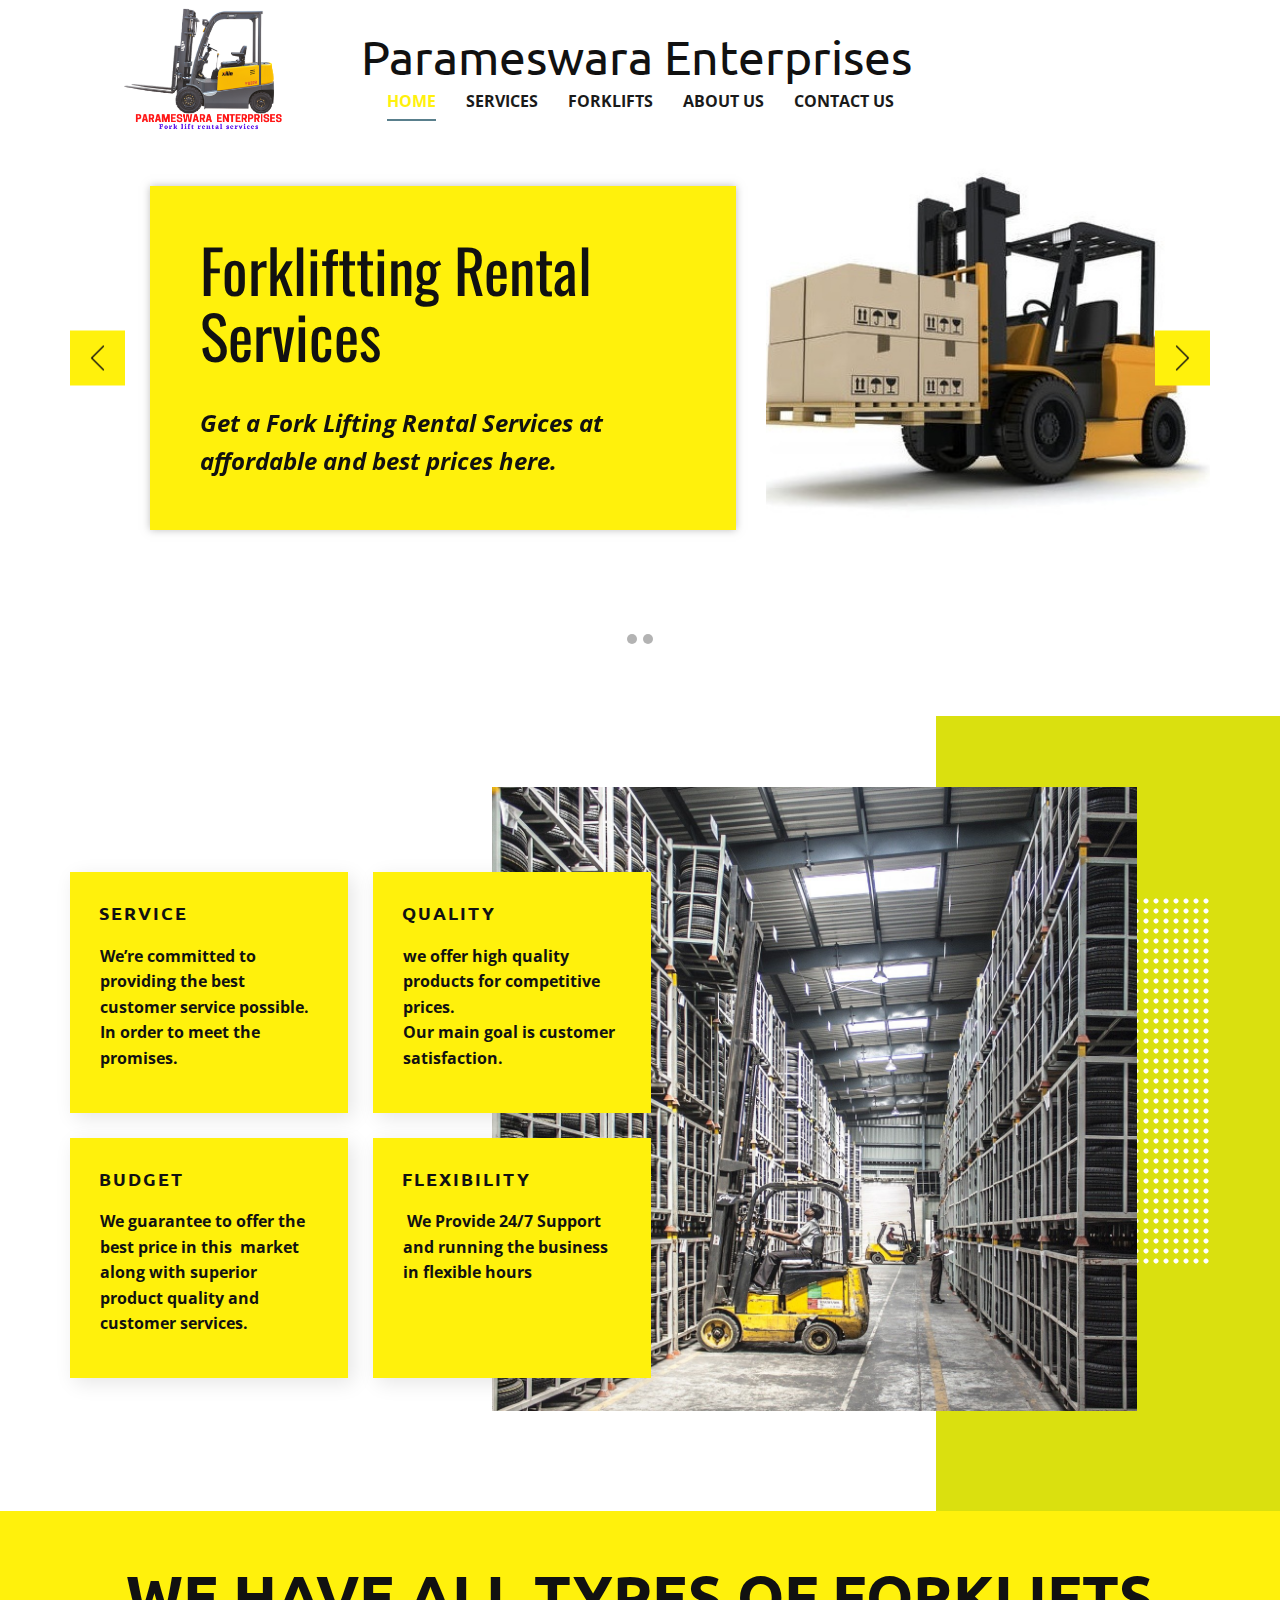
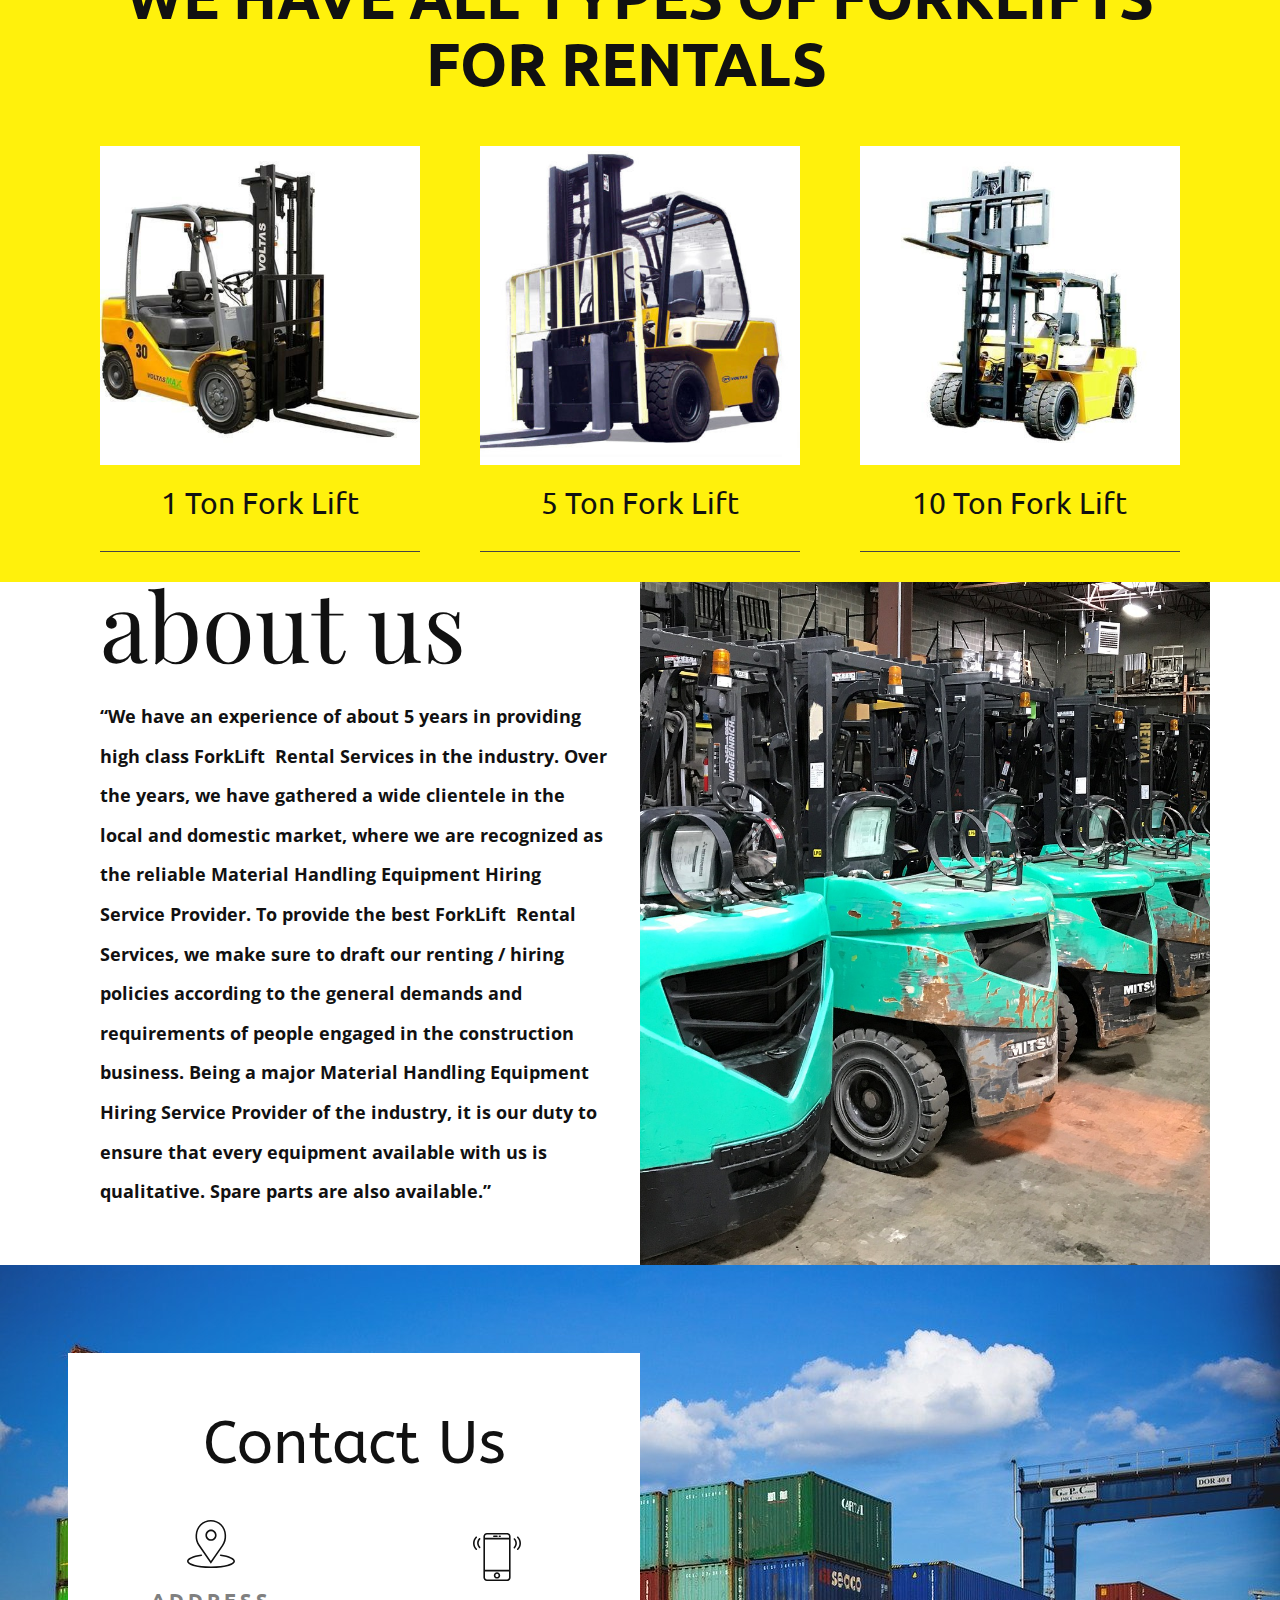
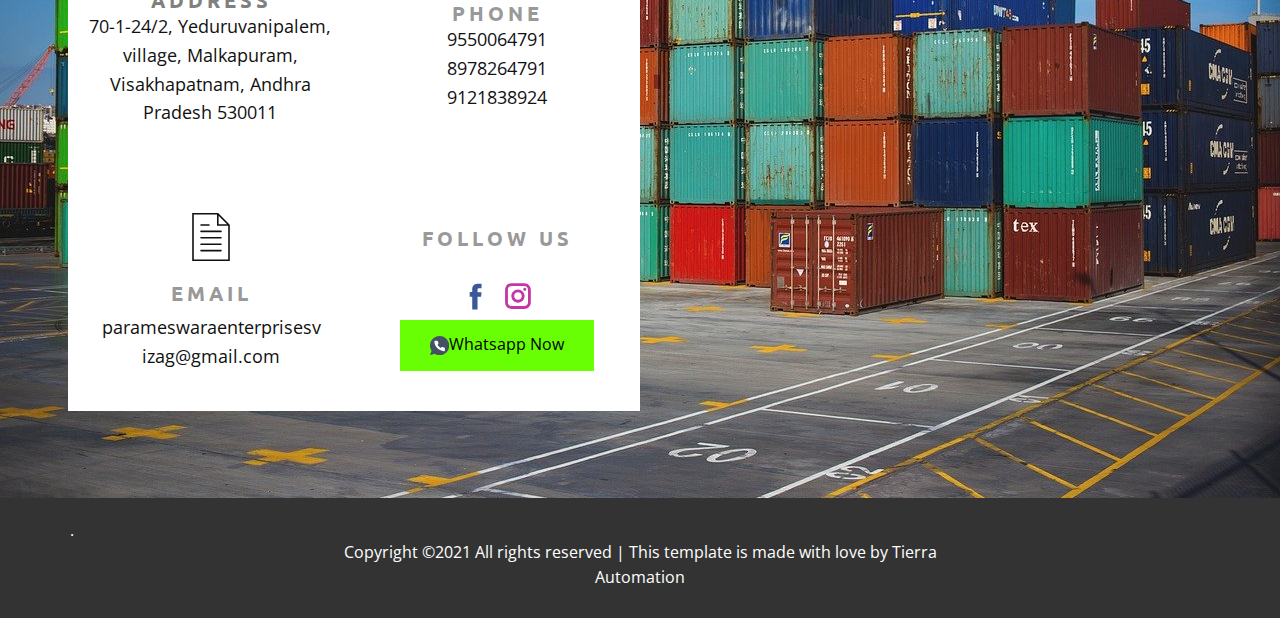
<file: index.html>
<!DOCTYPE html>
<html style="font-size: 16px;">
  <head>
    <meta name="viewport" content="width=device-width, initial-scale=1.0">
    <meta charset="utf-8">
    <meta name="keywords" content="Brand Strategy &amp; Marketing, Great Team, Collaboration creates smarter and more effective work, A Creative Consultancy&amp; Agency, Write your business plan, about company, Contact Us">
    <meta name="description" content="">
    <meta name="page_type" content="np-template-header-footer-from-plugin">
    <title>Parameswara Enterprises</title>
    <link rel="stylesheet" href="nicepage.css" media="screen">
<link rel="stylesheet" href="Page-1.css" media="screen">
    <script class="u-script" type="text/javascript" src="jquery-1.9.1.min.js" defer=""></script>
    <script class="u-script" type="text/javascript" src="nicepage.js" defer=""></script>
    <meta name="generator" content="Nicepage 3.5.1, nicepage.com">
    
    
    <link id="u-theme-google-font" rel="stylesheet" href="https://fonts.googleapis.com/css?family=Ubuntu:300,300i,400,400i,500,500i,700,700i|Open+Sans:300,300i,400,400i,600,600i,700,700i,800,800i">
    <link id="u-page-google-font" rel="stylesheet" href="https://fonts.googleapis.com/css?family=Oswald:200,300,400,500,600,700|Playfair+Display:400,400i,700,700i,900,900i|Ubuntu:300,300i,400,400i,500,500i,700,700i|ABeeZee:400,400i">
    
    
    
    
    
    
    <script type="application/ld+json">{
		"@context": "http://schema.org",
		"@type": "Organization",
		"name": "",
		"url": "index.html",
		"logo": "images/NewLogo.png",
		"sameAs": [
				"https://www.facebook.com/parameswaraEnterprises"
		]
}</script>
    <meta property="og:title" content="Page 1">
    <meta property="og:type" content="website">
    <meta name="theme-color" content="#597f8c">
    <link rel="canonical" href="index.html">
    <meta property="og:url" content="index.html">
  </head>
  <body data-home-page="https://website213175.nicepage.io/Page-1.html?version=fc53a485-73eb-4466-864a-3a1182f8f214" data-home-page-title="Page 1" class="u-body u-gradient u-overlap" style="background-image: linear-gradient(white, white);"><header class="u-clearfix u-header u-sticky u-white u-header" id="sec-1e60"><div class="u-clearfix u-sheet u-sheet-1">
        <h1 class="u-text u-text-1">Parameswara&nbsp;Enterprises</h1>
        <a href="https://nicepage.com" class="u-image u-logo u-image-1" data-image-width="499" data-image-height="248">
          <img src="images/NewLogo.png" class="u-logo-image u-logo-image-1" data-image-width="157.1304">
        </a>
        <nav class="u-menu u-menu-dropdown u-offcanvas u-menu-1">
          <div class="menu-collapse" style="font-size: 1rem; letter-spacing: 0px; font-weight: 700; text-transform: uppercase;">
            <a class="u-button-style u-custom-active-border-color u-custom-border u-custom-border-color u-custom-borders u-custom-hover-border-color u-custom-left-right-menu-spacing u-custom-padding-bottom u-custom-text-active-color u-custom-text-color u-custom-text-hover-color u-custom-top-bottom-menu-spacing u-nav-link u-text-active-palette-1-base u-text-hover-palette-2-base" href="#">
              <svg><use xlink:href="#menu-hamburger"></use></svg>
              <svg version="1.1" xmlns="http://www.w3.org/2000/svg" xmlns:xlink="http://www.w3.org/1999/xlink"><defs><symbol id="menu-hamburger" viewBox="0 0 16 16" style="width: 16px; height: 16px;"><rect y="1" width="16" height="2"></rect><rect y="7" width="16" height="2"></rect><rect y="13" width="16" height="2"></rect>
</symbol>
</defs></svg>
            </a>
          </div>
          <div class="u-custom-menu u-nav-container">
            <ul class="u-nav u-spacing-30 u-unstyled u-nav-1"><li class="u-nav-item"><a class="u-border-2 u-border-active-palette-1-base u-border-hover-palette-1-base u-border-no-left u-border-no-right u-border-no-top u-button-style u-nav-link u-text-active-custom-color-3 u-text-grey-90 u-text-hover-grey-90" href="/Page-1.html#carousel_9171" data-page-id="213176" style="padding: 10px 0px;">Home</a>
</li><li class="u-nav-item"><a class="u-border-2 u-border-active-palette-1-base u-border-hover-palette-1-base u-border-no-left u-border-no-right u-border-no-top u-button-style u-nav-link u-text-active-custom-color-3 u-text-grey-90 u-text-hover-grey-90" href="/Page-1.html#carousel_2f1b" data-page-id="213176" style="padding: 10px 0px;">Services</a>
</li><li class="u-nav-item"><a class="u-border-2 u-border-active-palette-1-base u-border-hover-palette-1-base u-border-no-left u-border-no-right u-border-no-top u-button-style u-nav-link u-text-active-custom-color-3 u-text-grey-90 u-text-hover-grey-90" href="/Page-1.html#sec-912d" data-page-id="213176" style="padding: 10px 0px;">Forklifts</a>
</li><li class="u-nav-item"><a class="u-border-2 u-border-active-palette-1-base u-border-hover-palette-1-base u-border-no-left u-border-no-right u-border-no-top u-button-style u-nav-link u-text-active-custom-color-3 u-text-grey-90 u-text-hover-grey-90" href="/Page-1.html#carousel_ad5a" data-page-id="213176" style="padding: 10px 0px;">About Us</a>
</li><li class="u-nav-item"><a class="u-border-2 u-border-active-palette-1-base u-border-hover-palette-1-base u-border-no-left u-border-no-right u-border-no-top u-button-style u-nav-link u-text-active-custom-color-3 u-text-grey-90 u-text-hover-grey-90" href="/Page-1.html#carousel_b00a" data-page-id="213176" style="padding: 10px 0px;">Contact Us</a>
</li></ul>
          </div>
          <div class="u-custom-menu u-nav-container-collapse">
            <div class="u-black u-container-style u-inner-container-layout u-opacity u-opacity-95 u-sidenav">
              <div class="u-sidenav-overflow">
                <div class="u-menu-close"></div>
                <ul class="u-align-center u-nav u-popupmenu-items u-unstyled u-nav-2"><li class="u-nav-item"><a class="u-button-style u-nav-link" href="/Page-1.html#carousel_9171" data-page-id="213176" style="padding: 10px 0px;">Home</a>
</li><li class="u-nav-item"><a class="u-button-style u-nav-link" href="/Page-1.html#carousel_2f1b" data-page-id="213176" style="padding: 10px 0px;">Services</a>
</li><li class="u-nav-item"><a class="u-button-style u-nav-link" href="/Page-1.html#sec-912d" data-page-id="213176" style="padding: 10px 0px;">Forklifts</a>
</li><li class="u-nav-item"><a class="u-button-style u-nav-link" href="/Page-1.html#carousel_ad5a" data-page-id="213176" style="padding: 10px 0px;">About Us</a>
</li><li class="u-nav-item"><a class="u-button-style u-nav-link" href="/Page-1.html#carousel_b00a" data-page-id="213176" style="padding: 10px 0px;">Contact Us</a>
</li></ul>
              </div>
            </div>
            <div class="u-black u-menu-overlay u-opacity u-opacity-70"></div>
          </div>
        </nav>
      </div></header>
    <section class="u-clearfix u-white u-section-1" id="carousel_9171">
      <div class="u-clearfix u-sheet u-valign-middle-lg u-valign-middle-xl u-sheet-1">
        <div id="carousel-963b" data-interval="5000" data-u-ride="carousel" class="u-carousel u-expanded-width u-slider u-slider-1">
          <ol class="u-absolute-hcenter u-carousel-indicators u-carousel-indicators-1">
            <li data-u-target="#carousel-963b" class="u-active u-grey-30 u-shape-circle" data-u-slide-to="0" style="height: 10px; width: 10px;"></li>
            <li data-u-target="#carousel-963b" class="u-grey-30 u-shape-circle" data-u-slide-to="1" style="height: 10px; width: 10px;"></li>
          </ol>
          <div class="u-carousel-inner" role="listbox">
            <div class="u-active u-carousel-item u-container-style u-slide">
              <div class="u-container-layout u-valign-bottom-md u-valign-bottom-sm u-valign-top-xs u-container-layout-1">
                <img src="images/s1.jpg" alt="" class="u-image u-image-default u-image-1">
                <div class="u-container-style u-custom-color-3 u-expanded-width-sm u-expanded-width-xs u-group u-group-1">
                  <div class="u-container-layout u-container-layout-2">
                    <h2 class="u-custom-font u-font-oswald u-text u-text-1" spellcheck="false">Forkliftting Rental Services</h2>
                    <p class="u-text u-text-2" spellcheck="false"><b>Get a Fork Lifting Rental Services at affordable and best prices here. </b>
                    </p>
                  </div>
                </div>
              </div>
            </div>
            <div class="u-carousel-item u-container-style u-expanded-width u-slide">
              <div class="u-container-layout u-valign-top u-container-layout-3">
                <img src="images/s3.jpg" alt="" class="u-image u-image-default u-image-2">
                <div class="u-container-style u-custom-color-3 u-expanded-width-sm u-expanded-width-xs u-group u-group-2">
                  <div class="u-container-layout u-container-layout-4">
                    <h2 class="u-custom-font u-font-oswald u-text u-text-body-color u-text-3" spellcheck="false">Forkliftting Spares</h2>
                    <p class="u-text u-text-body-color u-text-4" spellcheck="false"><b>Looking for forklift parts at competitive prices? Have a look at our Place. We Provide Best Quality at Least Price .</b>&nbsp;&nbsp; 
                    </p>
                  </div>
                </div>
              </div>
            </div>
          </div>
          <a class="u-absolute-vcenter u-carousel-control u-carousel-control-prev u-custom-color-3 u-opacity u-opacity-70 u-spacing-15 u-text-body-color u-carousel-control-1" href="#carousel-963b" role="button" data-u-slide="prev">
            <span aria-hidden="true">
              <svg viewBox="0 0 477.175 477.175"><path d="M145.188,238.575l215.5-215.5c5.3-5.3,5.3-13.8,0-19.1s-13.8-5.3-19.1,0l-225.1,225.1c-5.3,5.3-5.3,13.8,0,19.1l225.1,225
                    c2.6,2.6,6.1,4,9.5,4s6.9-1.3,9.5-4c5.3-5.3,5.3-13.8,0-19.1L145.188,238.575z"></path></svg>
            </span>
            <span class="sr-only">Previous</span>
          </a>
          <a class="u-absolute-vcenter u-carousel-control u-carousel-control-next u-custom-color-3 u-opacity u-opacity-70 u-spacing-15 u-text-body-color u-carousel-control-2" href="#carousel-963b" role="button" data-u-slide="next">
            <span aria-hidden="true">
              <svg viewBox="0 0 477.175 477.175"><path d="M360.731,229.075l-225.1-225.1c-5.3-5.3-13.8-5.3-19.1,0s-5.3,13.8,0,19.1l215.5,215.5l-215.5,215.5
                    c-5.3,5.3-5.3,13.8,0,19.1c2.6,2.6,6.1,4,9.5,4c3.4,0,6.9-1.3,9.5-4l225.1-225.1C365.931,242.875,365.931,234.275,360.731,229.075z"></path></svg>
            </span>
            <span class="sr-only">Next</span>
          </a>
        </div>
      </div>
    </section>
    <section class="u-align-center u-clearfix u-custom-color-4 u-section-2" id="carousel_2f1b">
      <div class="u-expanded-height u-shape u-shape-rectangle u-white u-shape-1"></div>
      <div class="u-container-style u-group u-image u-image-tiles u-image-1">
        <div class="u-container-layout u-container-layout-1"></div>
      </div>
      <img class="u-image u-image-2" src="images/s5.jpg">
      <div class="u-list u-repeater u-list-1">
        <div class="u-align-left u-container-style u-custom-color-3 u-list-item u-repeater-item u-list-item-1">
          <div class="u-container-layout u-similar-container u-valign-top-md u-valign-top-sm u-valign-top-xs u-container-layout-2">
            <h4 class="u-text u-text-1"><b>SERVICE</b>
            </h4>
            <p class="u-text u-text-2"><b>We’re committed to providing the best customer service possible. In order to meet the promises.</b>
            </p>
          </div>
        </div>
        <div class="u-align-left u-container-style u-custom-color-3 u-list-item u-repeater-item u-video-cover u-list-item-2">
          <div class="u-container-layout u-similar-container u-valign-top-md u-valign-top-sm u-valign-top-xs u-container-layout-3">
            <h4 class="u-text u-text-3"><b>QUALITY</b>
            </h4>
            <p class="u-text u-text-4"><b>we offer high quality products for competitive prices.</b>&nbsp;<br><b>Our main goal is customer satisfaction.</b>&nbsp;
            </p>
          </div>
        </div>
        <div class="u-align-left u-container-style u-custom-color-3 u-list-item u-repeater-item u-video-cover u-list-item-3">
          <div class="u-container-layout u-similar-container u-valign-top-md u-valign-top-sm u-valign-top-xs u-container-layout-4">
            <h4 class="u-text u-text-5"><b>BUDGET</b>
            </h4>
            <p class="u-text u-text-6"><b>We guarantee to offer the best price in this&nbsp; market along with superior product quality and customer services.</b>
            </p>
          </div>
        </div>
        <div class="u-align-left u-container-style u-custom-color-3 u-list-item u-repeater-item u-video-cover u-list-item-4">
          <div class="u-container-layout u-similar-container u-valign-top-md u-valign-top-sm u-valign-top-xs u-container-layout-5">
            <h4 class="u-text u-text-7"><b>FLEXIBILITY</b>
            </h4>
            <p class="u-text u-text-8"><b>&nbsp;</b><b>We Provide 24/7 Support and running the business in flexible hours</b>&nbsp;&nbsp;
            </p>
          </div>
        </div>
      </div>
    </section>
    <section class="u-clearfix u-custom-color-3 u-section-3" id="sec-912d">
      <div class="u-clearfix u-sheet u-sheet-1">
        <h2 class="u-align-center u-text u-text-default u-text-1"><b>WE HAVE ALL TYPES OF FORKLIFTS FOR RENTALS&nbsp;&nbsp; </b>
        </h2>
        <div class="u-list u-repeater u-list-1">
          <div class="u-align-center u-container-style u-list-item u-repeater-item">
            <div class="u-container-layout u-similar-container u-container-layout-1">
              <img class="u-image u-image-1" src="images/3t.jpg">
              <h3 class="u-text u-text-2">1 Ton Fork Lift</h3>
              <div class="u-border-1 u-border-grey-dark-1 u-expanded-width u-line u-line-horizontal u-line-1"></div>
            </div>
          </div>
          <div class="u-align-center u-container-style u-list-item u-repeater-item">
            <div class="u-container-layout u-similar-container u-container-layout-2">
              <img class="u-image u-image-2" src="images/5t.jpg">
              <h3 class="u-text u-text-3">5 Ton Fork Lift</h3>
              <div class="u-border-1 u-border-grey-dark-1 u-expanded-width u-line u-line-horizontal u-line-2"></div>
            </div>
          </div>
          <div class="u-align-center u-container-style u-list-item u-repeater-item">
            <div class="u-container-layout u-similar-container u-container-layout-3">
              <img class="u-image u-image-3" src="images/10t.jpg">
              <h3 class="u-text u-text-4">10 Ton Fork Lift</h3>
              <div class="u-border-1 u-border-grey-dark-1 u-expanded-width u-line u-line-horizontal u-line-3"></div>
            </div>
          </div>
        </div>
      </div>
    </section>
    <section class="u-align-center u-clearfix u-section-4" id="carousel_ad5a">
      <div class="u-clearfix u-sheet u-sheet-1">
        <div class="u-clearfix u-layout-wrap u-layout-wrap-1">
          <div class="u-layout">
            <div class="u-layout-row">
              <div class="u-align-left u-container-style u-layout-cell u-right-cell u-size-30 u-layout-cell-1">
                <div class="u-container-layout u-container-layout-1">
                  <h2 class="u-custom-font u-font-playfair-display u-text u-text-1" spellcheck="false">about us</h2>
                  <p class="u-text u-text-2" spellcheck="false"><b>“We have an experience of about 5 years in providing high class ForkLift&nbsp; Rental Services in the industry.&nbsp;</b><b>Over the years, we have gathered a wide clientele in the local and domestic market, where we are recognized as the reliable Material Handling Equipment Hiring Service Provider.&nbsp;</b><b>To provide the best ForkLift&nbsp; Rental Services, we make sure to draft our renting / hiring policies according to the general demands and requirements of people engaged in the construction business. Being a major Material Handling Equipment Hiring Service Provider of the industry, it is our duty to ensure that every equipment available with us is qualitative. Spare parts are also available.”</b>&nbsp;&nbsp;
                  </p>
                </div>
              </div>
              <div class="u-container-style u-image u-layout-cell u-left-cell u-size-30 u-image-1">
                <div class="u-container-layout u-valign-bottom-md u-valign-top-sm u-valign-top-xs u-container-layout-2"></div>
              </div>
            </div>
          </div>
        </div>
      </div>
    </section>
    <section class="u-align-center u-clearfix u-image u-section-5" id="carousel_b00a" data-image-width="1280" data-image-height="853">
      <div class="u-clearfix u-sheet u-sheet-1">
        <div class="u-clearfix u-expanded-width-xs u-layout-wrap u-layout-wrap-1">
          <div class="u-gutter-0 u-layout">
            <div class="u-layout-col">
              <div class="u-size-30 u-size-60-md">
                <div class="u-layout-row">
                  <div class="u-align-center u-container-style u-layout-cell u-size-60 u-white u-layout-cell-1">
                    <div class="u-container-layout u-container-layout-1">
                      <h2 class="u-custom-font u-text u-text-default u-text-1">Contact Us</h2>
                    </div>
                  </div>
                </div>
              </div>
              <div class="u-size-15 u-size-30-md">
                <div class="u-layout-row">
                  <div class="u-align-center u-container-style u-layout-cell u-size-30 u-white u-layout-cell-2">
                    <div class="u-container-layout u-valign-top u-container-layout-2"><span class="u-icon u-icon-circle u-icon-1" data-href="https://g.page/parameswaraenterprises?share" data-target="_blank"><svg class="u-svg-link" preserveAspectRatio="xMidYMin slice" viewBox="0 0 60 60" style=""><use xlink:href="#svg-851e"></use></svg><svg version="1.1" id="svg-851e" xmlns="http://www.w3.org/2000/svg" xmlns:xlink="http://www.w3.org/1999/xlink" x="0px" y="0px" viewBox="0 0 60 60" style="enable-background:new 0 0 60 60;" xml:space="preserve" class="u-svg-content"><g><path d="M30,26c3.86,0,7-3.141,7-7s-3.14-7-7-7s-7,3.141-7,7S26.14,26,30,26z M30,14c2.757,0,5,2.243,5,5s-2.243,5-5,5
		s-5-2.243-5-5S27.243,14,30,14z"></path><path d="M29.823,54.757L45.164,32.6c5.754-7.671,4.922-20.28-1.781-26.982C39.761,1.995,34.945,0,29.823,0
		s-9.938,1.995-13.56,5.617c-6.703,6.702-7.535,19.311-1.804,26.952L29.823,54.757z M17.677,7.031C20.922,3.787,25.235,2,29.823,2
		s8.901,1.787,12.146,5.031c6.05,6.049,6.795,17.437,1.573,24.399L29.823,51.243L16.082,31.4
		C10.882,24.468,11.628,13.08,17.677,7.031z"></path><path d="M42.117,43.007c-0.55-0.067-1.046,0.327-1.11,0.876s0.328,1.046,0.876,1.11C52.399,46.231,58,49.567,58,51.5
		c0,2.714-10.652,6.5-28,6.5S2,54.214,2,51.5c0-1.933,5.601-5.269,16.117-6.507c0.548-0.064,0.94-0.562,0.876-1.11
		c-0.065-0.549-0.561-0.945-1.11-0.876C7.354,44.247,0,47.739,0,51.5C0,55.724,10.305,60,30,60s30-4.276,30-8.5
		C60,47.739,52.646,44.247,42.117,43.007z"></path>
</g><g></g><g></g><g></g><g></g><g></g><g></g><g></g><g></g><g></g><g></g><g></g><g></g><g></g><g></g><g></g></svg></span>
                      <h5 class="u-custom-font u-font-ubuntu u-text u-text-default u-text-grey-50 u-text-2">Address</h5>
                      <p class="u-text u-text-3">70-1-24/2, Yeduruvanipalem, village, Malkapuram, Visakhapatnam, Andhra Pradesh 530011</p>
                    </div>
                  </div>
                  <div class="u-align-center u-container-style u-layout-cell u-size-30 u-white u-layout-cell-3">
                    <div class="u-container-layout u-valign-bottom-sm u-valign-bottom-xs u-container-layout-3"><span class="u-icon u-icon-circle u-icon-2"><svg class="u-svg-link" preserveAspectRatio="xMidYMin slice" viewBox="0 0 60 60" style=""><use xlink:href="#svg-8ae9"></use></svg><svg version="1.1" id="svg-8ae9" xmlns="http://www.w3.org/2000/svg" xmlns:xlink="http://www.w3.org/1999/xlink" x="0px" y="0px" viewBox="0 0 60 60" style="enable-background:new 0 0 60 60;" xml:space="preserve" class="u-svg-content"><g><path d="M42.595,0H17.405C14.977,0,13,1.977,13,4.405v51.189C13,58.023,14.977,60,17.405,60h25.189C45.023,60,47,58.023,47,55.595
		V4.405C47,1.977,45.023,0,42.595,0z M15,8h30v38H15V8z M17.405,2h25.189C43.921,2,45,3.079,45,4.405V6H15V4.405
		C15,3.079,16.079,2,17.405,2z M42.595,58H17.405C16.079,58,15,56.921,15,55.595V48h30v7.595C45,56.921,43.921,58,42.595,58z"></path><path d="M30,49c-2.206,0-4,1.794-4,4s1.794,4,4,4s4-1.794,4-4S32.206,49,30,49z M30,55c-1.103,0-2-0.897-2-2s0.897-2,2-2
		s2,0.897,2,2S31.103,55,30,55z"></path><path d="M26,5h4c0.553,0,1-0.447,1-1s-0.447-1-1-1h-4c-0.553,0-1,0.447-1,1S25.447,5,26,5z"></path><path d="M33,5h1c0.553,0,1-0.447,1-1s-0.447-1-1-1h-1c-0.553,0-1,0.447-1,1S32.447,5,33,5z"></path><path d="M56.612,4.569c-0.391-0.391-1.023-0.391-1.414,0s-0.391,1.023,0,1.414c3.736,3.736,3.736,9.815,0,13.552
		c-0.391,0.391-0.391,1.023,0,1.414c0.195,0.195,0.451,0.293,0.707,0.293s0.512-0.098,0.707-0.293
		C61.128,16.434,61.128,9.085,56.612,4.569z"></path><path d="M52.401,6.845c-0.391-0.391-1.023-0.391-1.414,0s-0.391,1.023,0,1.414c1.237,1.237,1.918,2.885,1.918,4.639
		s-0.681,3.401-1.918,4.638c-0.391,0.391-0.391,1.023,0,1.414c0.195,0.195,0.451,0.293,0.707,0.293s0.512-0.098,0.707-0.293
		c1.615-1.614,2.504-3.764,2.504-6.052S54.017,8.459,52.401,6.845z"></path><path d="M4.802,5.983c0.391-0.391,0.391-1.023,0-1.414s-1.023-0.391-1.414,0c-4.516,4.516-4.516,11.864,0,16.38
		c0.195,0.195,0.451,0.293,0.707,0.293s0.512-0.098,0.707-0.293c0.391-0.391,0.391-1.023,0-1.414
		C1.065,15.799,1.065,9.72,4.802,5.983z"></path><path d="M9.013,6.569c-0.391-0.391-1.023-0.391-1.414,0c-1.615,1.614-2.504,3.764-2.504,6.052s0.889,4.438,2.504,6.053
		c0.195,0.195,0.451,0.293,0.707,0.293s0.512-0.098,0.707-0.293c0.391-0.391,0.391-1.023,0-1.414
		c-1.237-1.237-1.918-2.885-1.918-4.639S7.775,9.22,9.013,7.983C9.403,7.593,9.403,6.96,9.013,6.569z"></path>
</g><g></g><g></g><g></g><g></g><g></g><g></g><g></g><g></g><g></g><g></g><g></g><g></g><g></g><g></g><g></g></svg></span>
                      <h5 class="u-custom-font u-font-ubuntu u-text u-text-default u-text-grey-40 u-text-4">phone</h5>
                      <p class="u-text u-text-5">9550064791</p>
                      <p class="u-text u-text-6">8978264791</p>
                      <p class="u-text u-text-7">9121838924</p>
                    </div>
                  </div>
                </div>
              </div>
              <div class="u-size-15 u-size-30-md">
                <div class="u-layout-row">
                  <div class="u-align-center u-container-style u-layout-cell u-size-30 u-white u-layout-cell-4">
                    <div class="u-container-layout u-valign-top u-container-layout-4"><span class="u-icon u-icon-circle u-icon-3"><svg class="u-svg-link" preserveAspectRatio="xMidYMin slice" viewBox="0 0 60 60" style=""><use xlink:href="#svg-1f10"></use></svg><svg version="1.1" id="svg-1f10" xmlns="http://www.w3.org/2000/svg" xmlns:xlink="http://www.w3.org/1999/xlink" x="0px" y="0px" viewBox="0 0 60 60" style="enable-background:new 0 0 60 60;" xml:space="preserve" class="u-svg-content"><g><path d="M42.5,22h-25c-0.552,0-1,0.447-1,1s0.448,1,1,1h25c0.552,0,1-0.447,1-1S43.052,22,42.5,22z"></path><path d="M17.5,16h10c0.552,0,1-0.447,1-1s-0.448-1-1-1h-10c-0.552,0-1,0.447-1,1S16.948,16,17.5,16z"></path><path d="M42.5,30h-25c-0.552,0-1,0.447-1,1s0.448,1,1,1h25c0.552,0,1-0.447,1-1S43.052,30,42.5,30z"></path><path d="M42.5,38h-25c-0.552,0-1,0.447-1,1s0.448,1,1,1h25c0.552,0,1-0.447,1-1S43.052,38,42.5,38z"></path><path d="M42.5,46h-25c-0.552,0-1,0.447-1,1s0.448,1,1,1h25c0.552,0,1-0.447,1-1S43.052,46,42.5,46z"></path><path d="M38.914,0H6.5v60h47V14.586L38.914,0z M39.5,3.414L50.086,14H39.5V3.414z M8.5,58V2h29v14h14v42H8.5z"></path>
</g><g></g><g></g><g></g><g></g><g></g><g></g><g></g><g></g><g></g><g></g><g></g><g></g><g></g><g></g><g></g></svg></span>
                      <h5 class="u-custom-font u-font-ubuntu u-text u-text-default u-text-grey-40 u-text-8">email</h5>
                      <p class="u-text u-text-9">parameswaraenterprisesvizag@gmail.com</p>
                    </div>
                  </div>
                  <div class="u-container-style u-layout-cell u-size-30 u-white u-layout-cell-5">
                    <div class="u-container-layout u-container-layout-5">
                      <h5 class="u-align-center u-custom-font u-font-ubuntu u-text u-text-default u-text-grey-40 u-text-10">Follow us</h5>
                      <div class="u-social-icons u-spacing-10 u-social-icons-1">
                        <a class="u-social-url" target="_blank" href="https://facebook.com/https://www.facebook.com/parameswaraEnterprises"><span class="u-icon u-icon-circle u-social-facebook u-social-type-logoColor u-icon-4"><svg class="u-svg-link" preserveAspectRatio="xMidYMin slice" viewBox="0 0 112 112" style=""><use xlink:href="#svg-8df4"></use></svg><svg xmlns="http://www.w3.org/2000/svg" xmlns:xlink="http://www.w3.org/1999/xlink" version="1.1" xml:space="preserve" class="u-svg-content" viewBox="0 0 112 112" x="0px" y="0px" id="svg-8df4" style="color: rgb(59, 89, 152);"><path fill="currentColor" d="M75.5,28.8H65.4c-1.5,0-4,0.9-4,4.3v9.4h13.9l-1.5,15.8H61.4v45.1H42.8V58.3h-8.8V42.4h8.8V32.2 c0-7.4,3.4-18.8,18.8-18.8h13.8v15.4H75.5z"></path></svg></span>
                        </a>
                        <a class="u-social-url" target="_blank" href="https://www.instagram.com/parameswaraenterprisesvizag/?hl=en"><span class="u-icon u-icon-circle u-social-instagram u-social-type-logoColor u-icon-5"><svg class="u-svg-link" preserveAspectRatio="xMidYMin slice" viewBox="0 0 112 112" style=""><use xlink:href="#svg-cb2c"></use></svg><svg xmlns="http://www.w3.org/2000/svg" xmlns:xlink="http://www.w3.org/1999/xlink" version="1.1" xml:space="preserve" class="u-svg-content" viewBox="0 0 112 112" x="0px" y="0px" id="svg-cb2c" style="color: rgb(197, 54, 164);"><path fill="currentColor" d="M55.9,32.9c-12.8,0-23.2,10.4-23.2,23.2s10.4,23.2,23.2,23.2s23.2-10.4,23.2-23.2S68.7,32.9,55.9,32.9z M55.9,69.4c-7.4,0-13.3-6-13.3-13.3c-0.1-7.4,6-13.3,13.3-13.3s13.3,6,13.3,13.3C69.3,63.5,63.3,69.4,55.9,69.4z"></path><path fill="currentColor" d="M79.7,26.8c-3,0-5.4,2.5-5.4,5.4s2.5,5.4,5.4,5.4c3,0,5.4-2.5,5.4-5.4S82.7,26.8,79.7,26.8z"></path><path fill="currentColor" d="M78.2,11H33.5C21,11,10.8,21.3,10.8,33.7v44.7c0,12.6,10.2,22.8,22.7,22.8h44.7c12.6,0,22.7-10.2,22.7-22.7 V33.7C100.8,21.1,90.6,11,78.2,11z M91,78.4c0,7.1-5.8,12.8-12.8,12.8H33.5c-7.1,0-12.8-5.8-12.8-12.8V33.7 c0-7.1,5.8-12.8,12.8-12.8h44.7c7.1,0,12.8,5.8,12.8,12.8V78.4z"></path></svg></span>
                        </a>
                      </div>
                      <a href="https://api.whatsapp.com/send?phone=919550064791&amp;text=We%20need%20forklift%20for%20rent" class="u-btn u-button-style u-custom-color-6 u-text-black u-text-hover-palette-2-base u-btn-1" target="_blank"><span class="u-icon u-text-palette-4-base u-icon-6"><svg xmlns="http://www.w3.org/2000/svg" xmlns:xlink="http://www.w3.org/1999/xlink" version="1.1" xml:space="preserve" class="u-svg-content" viewBox="0 0 512 512" x="0px" y="0px" style="width: 1em; height: 1em;"><path style="fill:currentColor;" d="M256,0C114.617,0,0,114.617,0,256c0,52.03,15.563,100.414,42.231,140.818L0,512l119.128-39.706  C158.72,497.399,205.639,512,256,512c141.383,0,256-114.617,256-256S397.383,0,256,0z"></path><path style="fill:#FFFFFF;" d="M397.233,335.078V377.6c0.062,15.66-12.606,28.398-28.292,28.469c-0.892,0-1.783-0.035-2.675-0.115  c-43.705-4.74-85.689-19.641-122.571-43.52c-34.313-21.76-63.409-50.803-85.222-85.054c-24.002-36.979-38.938-79.086-43.599-122.898  c-1.412-15.59,10.108-29.378,25.732-30.791c0.847-0.062,1.686-0.106,2.534-0.106h42.611c14.257-0.141,26.412,10.293,28.407,24.382  c1.801,13.612,5.138,26.968,9.94,39.83c3.902,10.364,1.404,22.042-6.391,29.908l-18.035,17.999  c20.215,35.487,49.664,64.874,85.221,85.054l18.035-17.999c7.883-7.786,19.588-10.275,29.97-6.382  c12.888,4.802,26.271,8.13,39.91,9.922C387.09,308.312,397.594,320.689,397.233,335.078z"></path></svg><img></span>Whatsapp Now
                      </a>
                    </div>
                  </div>
                </div>
              </div>
            </div>
          </div>
        </div>
      </div>
    </section>
    
    
    <footer class="u-align-center-md u-align-center-sm u-align-center-xs u-clearfix u-footer u-grey-80" id="sec-5219"><div class="u-clearfix u-sheet u-sheet-1">
<p>.</p>
        
        <p class="u-align-center-lg u-align-center-md u-align-center-xl u-text u-text-1">Copyright ©2021 All rights reserved | This template is made with love  by Tierra Automation</p>
      </div></footer>
  </body>
</html>
</file>
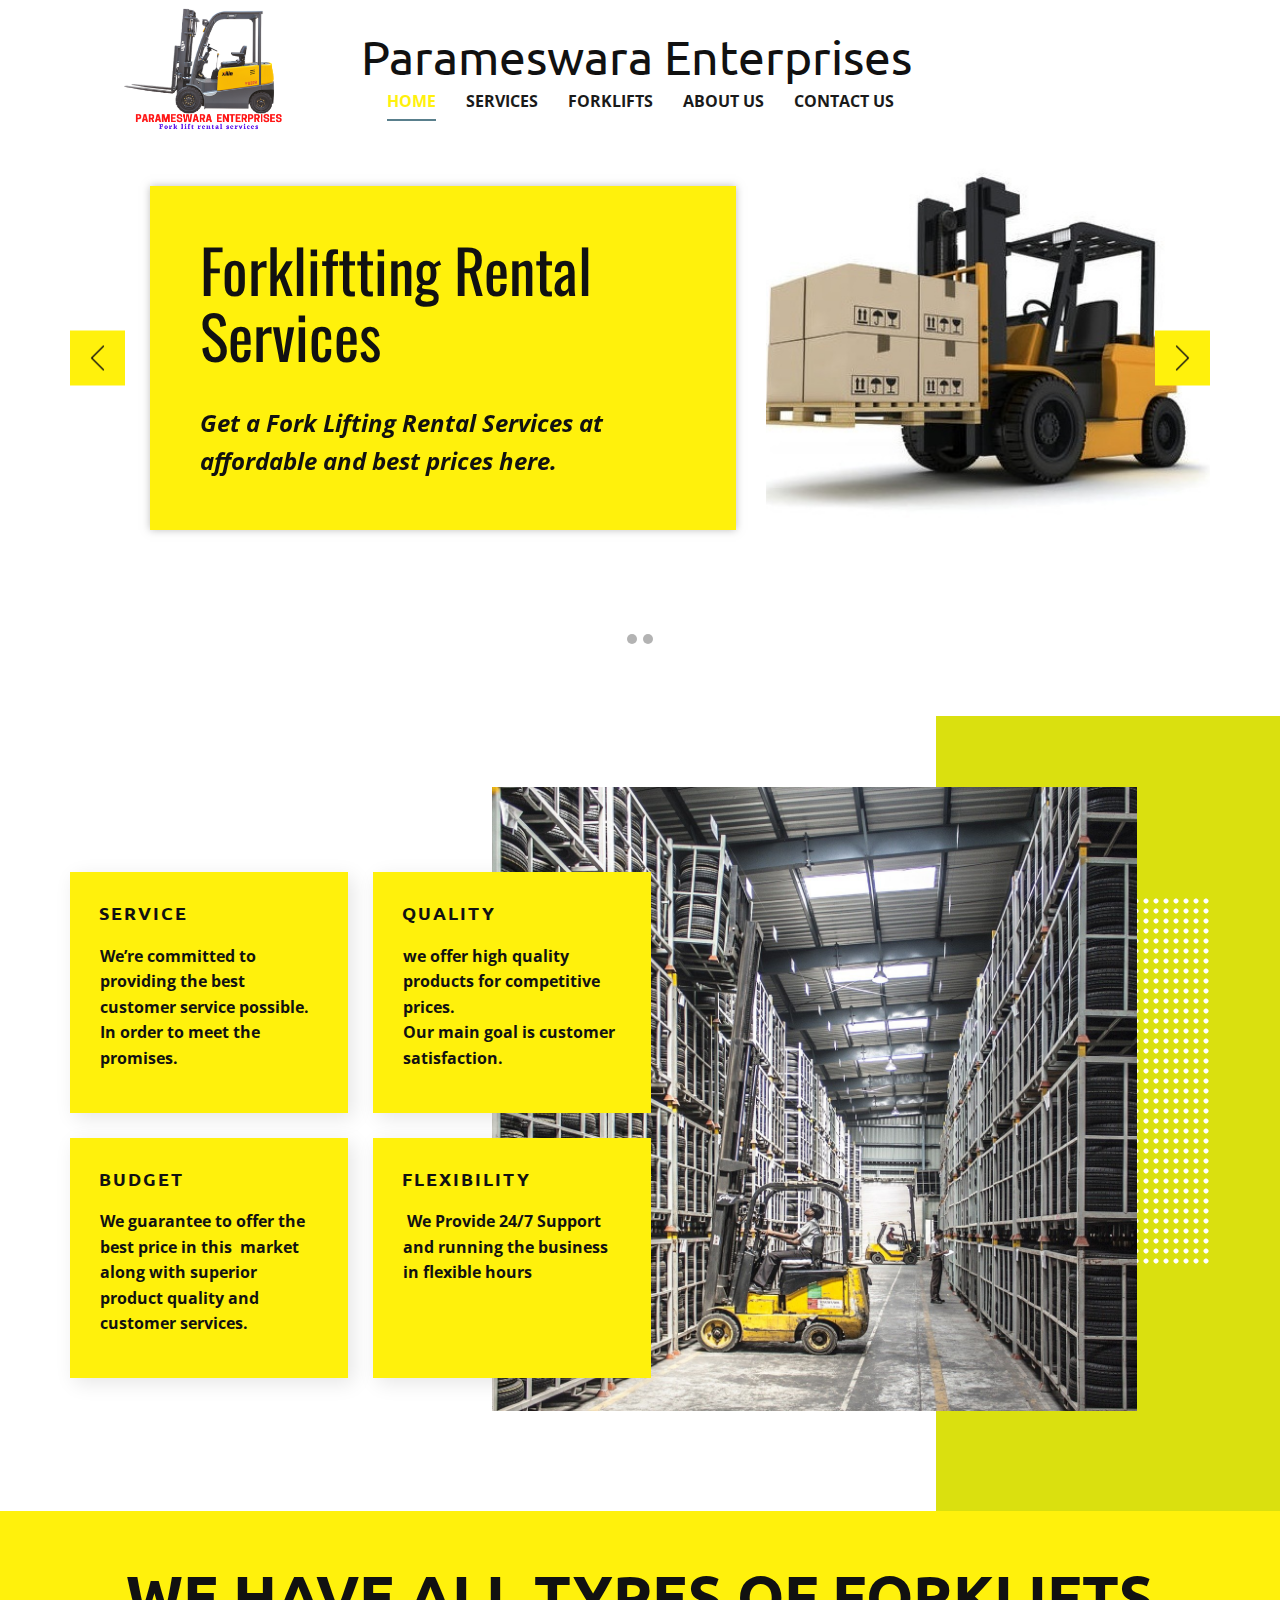
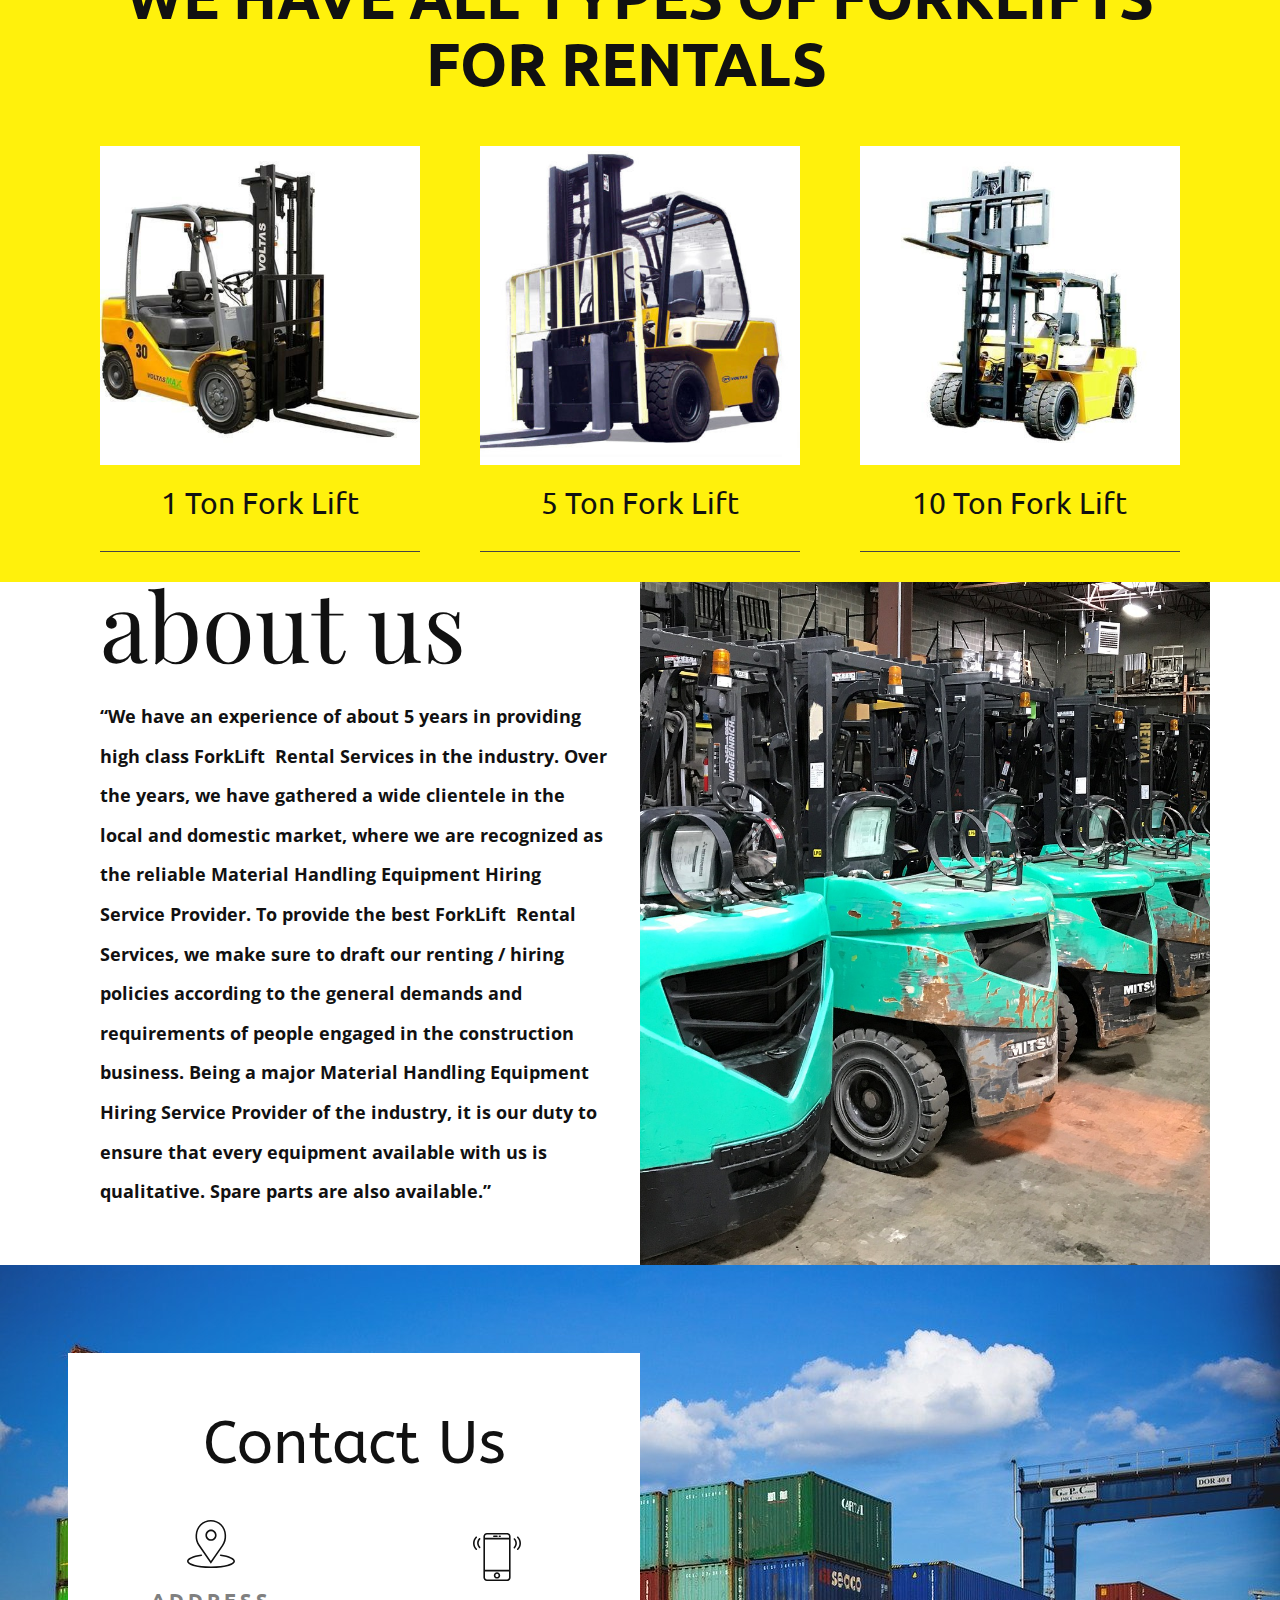
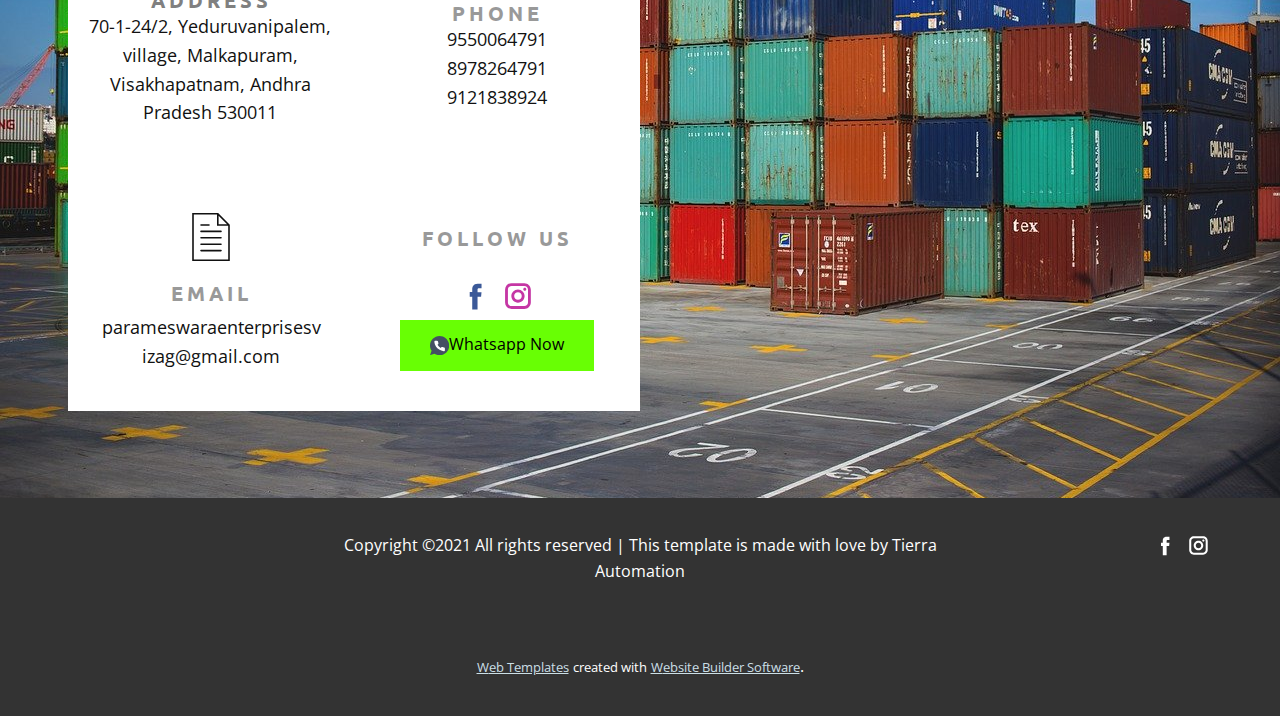
<file: Page-1.html>
<!DOCTYPE html>
<html style="font-size: 16px;">
  <head>
    <meta name="viewport" content="width=device-width, initial-scale=1.0">
    <meta charset="utf-8">
    <meta name="keywords" content="Brand Strategy &amp; Marketing, Great Team, Collaboration creates smarter and more effective work, A Creative Consultancy&amp; Agency, Write your business plan, about company, Contact Us">
    <meta name="description" content="">
    <meta name="page_type" content="np-template-header-footer-from-plugin">
    <title>Parameswara Enterprises</title>
    <link rel="stylesheet" href="nicepage.css" media="screen">
<link rel="stylesheet" href="Page-1.css" media="screen">
    <script class="u-script" type="text/javascript" src="jquery-1.9.1.min.js" defer=""></script>
    <script class="u-script" type="text/javascript" src="nicepage.js" defer=""></script>
    <meta name="generator" content="Nicepage 3.5.1, nicepage.com">
    
    
    <link id="u-theme-google-font" rel="stylesheet" href="https://fonts.googleapis.com/css?family=Ubuntu:300,300i,400,400i,500,500i,700,700i|Open+Sans:300,300i,400,400i,600,600i,700,700i,800,800i">
    <link id="u-page-google-font" rel="stylesheet" href="https://fonts.googleapis.com/css?family=Oswald:200,300,400,500,600,700|Playfair+Display:400,400i,700,700i,900,900i|Ubuntu:300,300i,400,400i,500,500i,700,700i|ABeeZee:400,400i">
    
    
    
    
    
    
    <script type="application/ld+json">{
		"@context": "http://schema.org",
		"@type": "Organization",
		"name": "",
		"url": "index.html",
		"logo": "images/NewLogo.png",
		"sameAs": [
				"https://www.facebook.com/parameswaraEnterprises"
		]
}</script>
    <meta property="og:title" content="Page 1">
    <meta property="og:type" content="website">
    <meta name="theme-color" content="#597f8c">
    <link rel="canonical" href="index.html">
    <meta property="og:url" content="index.html">
  </head>
  <body class="u-body u-gradient u-overlap" style="background-image: linear-gradient(white, white);"><header class="u-clearfix u-header u-sticky u-white u-header" id="sec-1e60"><div class="u-clearfix u-sheet u-sheet-1">
        <h1 class="u-text u-text-1">Parameswara&nbsp;Enterprises</h1>
        <a href="https://nicepage.com" class="u-image u-logo u-image-1" data-image-width="499" data-image-height="248">
          <img src="images/NewLogo.png" class="u-logo-image u-logo-image-1" data-image-width="157.1304">
        </a>
        <nav class="u-menu u-menu-dropdown u-offcanvas u-menu-1">
          <div class="menu-collapse" style="font-size: 1rem; letter-spacing: 0px; font-weight: 700; text-transform: uppercase;">
            <a class="u-button-style u-custom-active-border-color u-custom-border u-custom-border-color u-custom-borders u-custom-hover-border-color u-custom-left-right-menu-spacing u-custom-padding-bottom u-custom-text-active-color u-custom-text-color u-custom-text-hover-color u-custom-top-bottom-menu-spacing u-nav-link u-text-active-palette-1-base u-text-hover-palette-2-base" href="#">
              <svg><use xlink:href="#menu-hamburger"></use></svg>
              <svg version="1.1" xmlns="http://www.w3.org/2000/svg" xmlns:xlink="http://www.w3.org/1999/xlink"><defs><symbol id="menu-hamburger" viewBox="0 0 16 16" style="width: 16px; height: 16px;"><rect y="1" width="16" height="2"></rect><rect y="7" width="16" height="2"></rect><rect y="13" width="16" height="2"></rect>
</symbol>
</defs></svg>
            </a>
          </div>
          <div class="u-custom-menu u-nav-container">
            <ul class="u-nav u-spacing-30 u-unstyled u-nav-1"><li class="u-nav-item"><a class="u-border-2 u-border-active-palette-1-base u-border-hover-palette-1-base u-border-no-left u-border-no-right u-border-no-top u-button-style u-nav-link u-text-active-custom-color-3 u-text-grey-90 u-text-hover-grey-90" href="/Page-1.html#carousel_9171" data-page-id="213176" style="padding: 10px 0px;">Home</a>
</li><li class="u-nav-item"><a class="u-border-2 u-border-active-palette-1-base u-border-hover-palette-1-base u-border-no-left u-border-no-right u-border-no-top u-button-style u-nav-link u-text-active-custom-color-3 u-text-grey-90 u-text-hover-grey-90" href="/Page-1.html#carousel_2f1b" data-page-id="213176" style="padding: 10px 0px;">Services</a>
</li><li class="u-nav-item"><a class="u-border-2 u-border-active-palette-1-base u-border-hover-palette-1-base u-border-no-left u-border-no-right u-border-no-top u-button-style u-nav-link u-text-active-custom-color-3 u-text-grey-90 u-text-hover-grey-90" href="/Page-1.html#sec-912d" data-page-id="213176" style="padding: 10px 0px;">Forklifts</a>
</li><li class="u-nav-item"><a class="u-border-2 u-border-active-palette-1-base u-border-hover-palette-1-base u-border-no-left u-border-no-right u-border-no-top u-button-style u-nav-link u-text-active-custom-color-3 u-text-grey-90 u-text-hover-grey-90" href="/Page-1.html#carousel_ad5a" data-page-id="213176" style="padding: 10px 0px;">About Us</a>
</li><li class="u-nav-item"><a class="u-border-2 u-border-active-palette-1-base u-border-hover-palette-1-base u-border-no-left u-border-no-right u-border-no-top u-button-style u-nav-link u-text-active-custom-color-3 u-text-grey-90 u-text-hover-grey-90" href="/Page-1.html#carousel_b00a" data-page-id="213176" style="padding: 10px 0px;">Contact Us</a>
</li></ul>
          </div>
          <div class="u-custom-menu u-nav-container-collapse">
            <div class="u-black u-container-style u-inner-container-layout u-opacity u-opacity-95 u-sidenav">
              <div class="u-sidenav-overflow">
                <div class="u-menu-close"></div>
                <ul class="u-align-center u-nav u-popupmenu-items u-unstyled u-nav-2"><li class="u-nav-item"><a class="u-button-style u-nav-link" href="/Page-1.html#carousel_9171" data-page-id="213176" style="padding: 10px 0px;">Home</a>
</li><li class="u-nav-item"><a class="u-button-style u-nav-link" href="/Page-1.html#carousel_2f1b" data-page-id="213176" style="padding: 10px 0px;">Services</a>
</li><li class="u-nav-item"><a class="u-button-style u-nav-link" href="/Page-1.html#sec-912d" data-page-id="213176" style="padding: 10px 0px;">Forklifts</a>
</li><li class="u-nav-item"><a class="u-button-style u-nav-link" href="/Page-1.html#carousel_ad5a" data-page-id="213176" style="padding: 10px 0px;">About Us</a>
</li><li class="u-nav-item"><a class="u-button-style u-nav-link" href="/Page-1.html#carousel_b00a" data-page-id="213176" style="padding: 10px 0px;">Contact Us</a>
</li></ul>
              </div>
            </div>
            <div class="u-black u-menu-overlay u-opacity u-opacity-70"></div>
          </div>
        </nav>
      </div></header>
    <section class="u-clearfix u-white u-section-1" id="carousel_9171">
      <div class="u-clearfix u-sheet u-valign-middle-lg u-valign-middle-xl u-sheet-1">
        <div id="carousel-963b" data-interval="5000" data-u-ride="carousel" class="u-carousel u-expanded-width u-slider u-slider-1">
          <ol class="u-absolute-hcenter u-carousel-indicators u-carousel-indicators-1">
            <li data-u-target="#carousel-963b" class="u-active u-grey-30 u-shape-circle" data-u-slide-to="0" style="height: 10px; width: 10px;"></li>
            <li data-u-target="#carousel-963b" class="u-grey-30 u-shape-circle" data-u-slide-to="1" style="height: 10px; width: 10px;"></li>
          </ol>
          <div class="u-carousel-inner" role="listbox">
            <div class="u-active u-carousel-item u-container-style u-slide">
              <div class="u-container-layout u-valign-bottom-md u-valign-bottom-sm u-valign-top-xs u-container-layout-1">
                <img src="images/s1.jpg" alt="" class="u-image u-image-default u-image-1">
                <div class="u-container-style u-custom-color-3 u-expanded-width-sm u-expanded-width-xs u-group u-group-1">
                  <div class="u-container-layout u-container-layout-2">
                    <h2 class="u-custom-font u-font-oswald u-text u-text-1" spellcheck="false">Forkliftting Rental Services</h2>
                    <p class="u-text u-text-2" spellcheck="false"><b>Get a Fork Lifting Rental Services at affordable and best prices here. </b>
                    </p>
                  </div>
                </div>
              </div>
            </div>
            <div class="u-carousel-item u-container-style u-expanded-width u-slide">
              <div class="u-container-layout u-valign-top u-container-layout-3">
                <img src="images/s3.jpg" alt="" class="u-image u-image-default u-image-2">
                <div class="u-container-style u-custom-color-3 u-expanded-width-sm u-expanded-width-xs u-group u-group-2">
                  <div class="u-container-layout u-container-layout-4">
                    <h2 class="u-custom-font u-font-oswald u-text u-text-body-color u-text-3" spellcheck="false">Forkliftting Spares</h2>
                    <p class="u-text u-text-body-color u-text-4" spellcheck="false"><b>Looking for forklift parts at competitive prices? Have a look at our Place. We Provide Best Quality at Least Price .</b>&nbsp;&nbsp; 
                    </p>
                  </div>
                </div>
              </div>
            </div>
          </div>
          <a class="u-absolute-vcenter u-carousel-control u-carousel-control-prev u-custom-color-3 u-opacity u-opacity-70 u-spacing-15 u-text-body-color u-carousel-control-1" href="#carousel-963b" role="button" data-u-slide="prev">
            <span aria-hidden="true">
              <svg viewBox="0 0 477.175 477.175"><path d="M145.188,238.575l215.5-215.5c5.3-5.3,5.3-13.8,0-19.1s-13.8-5.3-19.1,0l-225.1,225.1c-5.3,5.3-5.3,13.8,0,19.1l225.1,225
                    c2.6,2.6,6.1,4,9.5,4s6.9-1.3,9.5-4c5.3-5.3,5.3-13.8,0-19.1L145.188,238.575z"></path></svg>
            </span>
            <span class="sr-only">Previous</span>
          </a>
          <a class="u-absolute-vcenter u-carousel-control u-carousel-control-next u-custom-color-3 u-opacity u-opacity-70 u-spacing-15 u-text-body-color u-carousel-control-2" href="#carousel-963b" role="button" data-u-slide="next">
            <span aria-hidden="true">
              <svg viewBox="0 0 477.175 477.175"><path d="M360.731,229.075l-225.1-225.1c-5.3-5.3-13.8-5.3-19.1,0s-5.3,13.8,0,19.1l215.5,215.5l-215.5,215.5
                    c-5.3,5.3-5.3,13.8,0,19.1c2.6,2.6,6.1,4,9.5,4c3.4,0,6.9-1.3,9.5-4l225.1-225.1C365.931,242.875,365.931,234.275,360.731,229.075z"></path></svg>
            </span>
            <span class="sr-only">Next</span>
          </a>
        </div>
      </div>
    </section>
    <section class="u-align-center u-clearfix u-custom-color-4 u-section-2" id="carousel_2f1b">
      <div class="u-expanded-height u-shape u-shape-rectangle u-white u-shape-1"></div>
      <div class="u-container-style u-group u-image u-image-tiles u-image-1">
        <div class="u-container-layout u-container-layout-1"></div>
      </div>
      <img class="u-image u-image-2" src="images/s5.jpg">
      <div class="u-list u-repeater u-list-1">
        <div class="u-align-left u-container-style u-custom-color-3 u-list-item u-repeater-item u-list-item-1">
          <div class="u-container-layout u-similar-container u-valign-top-md u-valign-top-sm u-valign-top-xs u-container-layout-2">
            <h4 class="u-text u-text-1"><b>SERVICE</b>
            </h4>
            <p class="u-text u-text-2"><b>We’re committed to providing the best customer service possible. In order to meet the promises.</b>
            </p>
          </div>
        </div>
        <div class="u-align-left u-container-style u-custom-color-3 u-list-item u-repeater-item u-video-cover u-list-item-2">
          <div class="u-container-layout u-similar-container u-valign-top-md u-valign-top-sm u-valign-top-xs u-container-layout-3">
            <h4 class="u-text u-text-3"><b>QUALITY</b>
            </h4>
            <p class="u-text u-text-4"><b>we offer high quality products for competitive prices.</b>&nbsp;<br><b>Our main goal is customer satisfaction.</b>&nbsp;
            </p>
          </div>
        </div>
        <div class="u-align-left u-container-style u-custom-color-3 u-list-item u-repeater-item u-video-cover u-list-item-3">
          <div class="u-container-layout u-similar-container u-valign-top-md u-valign-top-sm u-valign-top-xs u-container-layout-4">
            <h4 class="u-text u-text-5"><b>BUDGET</b>
            </h4>
            <p class="u-text u-text-6"><b>We guarantee to offer the best price in this&nbsp; market along with superior product quality and customer services.</b>
            </p>
          </div>
        </div>
        <div class="u-align-left u-container-style u-custom-color-3 u-list-item u-repeater-item u-video-cover u-list-item-4">
          <div class="u-container-layout u-similar-container u-valign-top-md u-valign-top-sm u-valign-top-xs u-container-layout-5">
            <h4 class="u-text u-text-7"><b>FLEXIBILITY</b>
            </h4>
            <p class="u-text u-text-8"><b>&nbsp;</b><b>We Provide 24/7 Support and running the business in flexible hours</b>&nbsp;&nbsp;
            </p>
          </div>
        </div>
      </div>
    </section>
    <section class="u-clearfix u-custom-color-3 u-section-3" id="sec-912d">
      <div class="u-clearfix u-sheet u-sheet-1">
        <h2 class="u-align-center u-text u-text-default u-text-1"><b>WE HAVE ALL TYPES OF FORKLIFTS FOR RENTALS&nbsp;&nbsp; </b>
        </h2>
        <div class="u-list u-repeater u-list-1">
          <div class="u-align-center u-container-style u-list-item u-repeater-item">
            <div class="u-container-layout u-similar-container u-container-layout-1">
              <img class="u-image u-image-1" src="images/3t.jpg">
              <h3 class="u-text u-text-2">1 Ton Fork Lift</h3>
              <div class="u-border-1 u-border-grey-dark-1 u-expanded-width u-line u-line-horizontal u-line-1"></div>
            </div>
          </div>
          <div class="u-align-center u-container-style u-list-item u-repeater-item">
            <div class="u-container-layout u-similar-container u-container-layout-2">
              <img class="u-image u-image-2" src="images/5t.jpg">
              <h3 class="u-text u-text-3">5 Ton Fork Lift</h3>
              <div class="u-border-1 u-border-grey-dark-1 u-expanded-width u-line u-line-horizontal u-line-2"></div>
            </div>
          </div>
          <div class="u-align-center u-container-style u-list-item u-repeater-item">
            <div class="u-container-layout u-similar-container u-container-layout-3">
              <img class="u-image u-image-3" src="images/10t.jpg">
              <h3 class="u-text u-text-4">10 Ton Fork Lift</h3>
              <div class="u-border-1 u-border-grey-dark-1 u-expanded-width u-line u-line-horizontal u-line-3"></div>
            </div>
          </div>
        </div>
      </div>
    </section>
    <section class="u-align-center u-clearfix u-section-4" id="carousel_ad5a">
      <div class="u-clearfix u-sheet u-sheet-1">
        <div class="u-clearfix u-layout-wrap u-layout-wrap-1">
          <div class="u-layout">
            <div class="u-layout-row">
              <div class="u-align-left u-container-style u-layout-cell u-right-cell u-size-30 u-layout-cell-1">
                <div class="u-container-layout u-container-layout-1">
                  <h2 class="u-custom-font u-font-playfair-display u-text u-text-1" spellcheck="false">about us</h2>
                  <p class="u-text u-text-2" spellcheck="false"><b>“We have an experience of about 5 years in providing high class ForkLift&nbsp; Rental Services in the industry.&nbsp;</b><b>Over the years, we have gathered a wide clientele in the local and domestic market, where we are recognized as the reliable Material Handling Equipment Hiring Service Provider.&nbsp;</b><b>To provide the best ForkLift&nbsp; Rental Services, we make sure to draft our renting / hiring policies according to the general demands and requirements of people engaged in the construction business. Being a major Material Handling Equipment Hiring Service Provider of the industry, it is our duty to ensure that every equipment available with us is qualitative. Spare parts are also available.”</b>&nbsp;&nbsp;
                  </p>
                </div>
              </div>
              <div class="u-container-style u-image u-layout-cell u-left-cell u-size-30 u-image-1">
                <div class="u-container-layout u-valign-bottom-md u-valign-top-sm u-valign-top-xs u-container-layout-2"></div>
              </div>
            </div>
          </div>
        </div>
      </div>
    </section>
    <section class="u-align-center u-clearfix u-image u-section-5" id="carousel_b00a" data-image-width="1280" data-image-height="853">
      <div class="u-clearfix u-sheet u-sheet-1">
        <div class="u-clearfix u-expanded-width-xs u-layout-wrap u-layout-wrap-1">
          <div class="u-gutter-0 u-layout">
            <div class="u-layout-col">
              <div class="u-size-30 u-size-60-md">
                <div class="u-layout-row">
                  <div class="u-align-center u-container-style u-layout-cell u-size-60 u-white u-layout-cell-1">
                    <div class="u-container-layout u-container-layout-1">
                      <h2 class="u-custom-font u-text u-text-default u-text-1">Contact Us</h2>
                    </div>
                  </div>
                </div>
              </div>
              <div class="u-size-15 u-size-30-md">
                <div class="u-layout-row">
                  <div class="u-align-center u-container-style u-layout-cell u-size-30 u-white u-layout-cell-2">
                    <div class="u-container-layout u-valign-top u-container-layout-2"><span class="u-icon u-icon-circle u-icon-1" data-href="https://g.page/parameswaraenterprises?share" data-target="_blank"><svg class="u-svg-link" preserveAspectRatio="xMidYMin slice" viewBox="0 0 60 60" style=""><use xlink:href="#svg-851e"></use></svg><svg version="1.1" id="svg-851e" xmlns="http://www.w3.org/2000/svg" xmlns:xlink="http://www.w3.org/1999/xlink" x="0px" y="0px" viewBox="0 0 60 60" style="enable-background:new 0 0 60 60;" xml:space="preserve" class="u-svg-content"><g><path d="M30,26c3.86,0,7-3.141,7-7s-3.14-7-7-7s-7,3.141-7,7S26.14,26,30,26z M30,14c2.757,0,5,2.243,5,5s-2.243,5-5,5
		s-5-2.243-5-5S27.243,14,30,14z"></path><path d="M29.823,54.757L45.164,32.6c5.754-7.671,4.922-20.28-1.781-26.982C39.761,1.995,34.945,0,29.823,0
		s-9.938,1.995-13.56,5.617c-6.703,6.702-7.535,19.311-1.804,26.952L29.823,54.757z M17.677,7.031C20.922,3.787,25.235,2,29.823,2
		s8.901,1.787,12.146,5.031c6.05,6.049,6.795,17.437,1.573,24.399L29.823,51.243L16.082,31.4
		C10.882,24.468,11.628,13.08,17.677,7.031z"></path><path d="M42.117,43.007c-0.55-0.067-1.046,0.327-1.11,0.876s0.328,1.046,0.876,1.11C52.399,46.231,58,49.567,58,51.5
		c0,2.714-10.652,6.5-28,6.5S2,54.214,2,51.5c0-1.933,5.601-5.269,16.117-6.507c0.548-0.064,0.94-0.562,0.876-1.11
		c-0.065-0.549-0.561-0.945-1.11-0.876C7.354,44.247,0,47.739,0,51.5C0,55.724,10.305,60,30,60s30-4.276,30-8.5
		C60,47.739,52.646,44.247,42.117,43.007z"></path>
</g><g></g><g></g><g></g><g></g><g></g><g></g><g></g><g></g><g></g><g></g><g></g><g></g><g></g><g></g><g></g></svg></span>
                      <h5 class="u-custom-font u-font-ubuntu u-text u-text-default u-text-grey-50 u-text-2">Address</h5>
                      <p class="u-text u-text-3">70-1-24/2, Yeduruvanipalem, village, Malkapuram, Visakhapatnam, Andhra Pradesh 530011</p>
                    </div>
                  </div>
                  <div class="u-align-center u-container-style u-layout-cell u-size-30 u-white u-layout-cell-3">
                    <div class="u-container-layout u-valign-bottom-sm u-valign-bottom-xs u-container-layout-3"><span class="u-icon u-icon-circle u-icon-2"><svg class="u-svg-link" preserveAspectRatio="xMidYMin slice" viewBox="0 0 60 60" style=""><use xlink:href="#svg-8ae9"></use></svg><svg version="1.1" id="svg-8ae9" xmlns="http://www.w3.org/2000/svg" xmlns:xlink="http://www.w3.org/1999/xlink" x="0px" y="0px" viewBox="0 0 60 60" style="enable-background:new 0 0 60 60;" xml:space="preserve" class="u-svg-content"><g><path d="M42.595,0H17.405C14.977,0,13,1.977,13,4.405v51.189C13,58.023,14.977,60,17.405,60h25.189C45.023,60,47,58.023,47,55.595
		V4.405C47,1.977,45.023,0,42.595,0z M15,8h30v38H15V8z M17.405,2h25.189C43.921,2,45,3.079,45,4.405V6H15V4.405
		C15,3.079,16.079,2,17.405,2z M42.595,58H17.405C16.079,58,15,56.921,15,55.595V48h30v7.595C45,56.921,43.921,58,42.595,58z"></path><path d="M30,49c-2.206,0-4,1.794-4,4s1.794,4,4,4s4-1.794,4-4S32.206,49,30,49z M30,55c-1.103,0-2-0.897-2-2s0.897-2,2-2
		s2,0.897,2,2S31.103,55,30,55z"></path><path d="M26,5h4c0.553,0,1-0.447,1-1s-0.447-1-1-1h-4c-0.553,0-1,0.447-1,1S25.447,5,26,5z"></path><path d="M33,5h1c0.553,0,1-0.447,1-1s-0.447-1-1-1h-1c-0.553,0-1,0.447-1,1S32.447,5,33,5z"></path><path d="M56.612,4.569c-0.391-0.391-1.023-0.391-1.414,0s-0.391,1.023,0,1.414c3.736,3.736,3.736,9.815,0,13.552
		c-0.391,0.391-0.391,1.023,0,1.414c0.195,0.195,0.451,0.293,0.707,0.293s0.512-0.098,0.707-0.293
		C61.128,16.434,61.128,9.085,56.612,4.569z"></path><path d="M52.401,6.845c-0.391-0.391-1.023-0.391-1.414,0s-0.391,1.023,0,1.414c1.237,1.237,1.918,2.885,1.918,4.639
		s-0.681,3.401-1.918,4.638c-0.391,0.391-0.391,1.023,0,1.414c0.195,0.195,0.451,0.293,0.707,0.293s0.512-0.098,0.707-0.293
		c1.615-1.614,2.504-3.764,2.504-6.052S54.017,8.459,52.401,6.845z"></path><path d="M4.802,5.983c0.391-0.391,0.391-1.023,0-1.414s-1.023-0.391-1.414,0c-4.516,4.516-4.516,11.864,0,16.38
		c0.195,0.195,0.451,0.293,0.707,0.293s0.512-0.098,0.707-0.293c0.391-0.391,0.391-1.023,0-1.414
		C1.065,15.799,1.065,9.72,4.802,5.983z"></path><path d="M9.013,6.569c-0.391-0.391-1.023-0.391-1.414,0c-1.615,1.614-2.504,3.764-2.504,6.052s0.889,4.438,2.504,6.053
		c0.195,0.195,0.451,0.293,0.707,0.293s0.512-0.098,0.707-0.293c0.391-0.391,0.391-1.023,0-1.414
		c-1.237-1.237-1.918-2.885-1.918-4.639S7.775,9.22,9.013,7.983C9.403,7.593,9.403,6.96,9.013,6.569z"></path>
</g><g></g><g></g><g></g><g></g><g></g><g></g><g></g><g></g><g></g><g></g><g></g><g></g><g></g><g></g><g></g></svg></span>
                      <h5 class="u-custom-font u-font-ubuntu u-text u-text-default u-text-grey-40 u-text-4">phone</h5>
                      <p class="u-text u-text-5">9550064791</p>
                      <p class="u-text u-text-6">8978264791</p>
                      <p class="u-text u-text-7">9121838924</p>
                    </div>
                  </div>
                </div>
              </div>
              <div class="u-size-15 u-size-30-md">
                <div class="u-layout-row">
                  <div class="u-align-center u-container-style u-layout-cell u-size-30 u-white u-layout-cell-4">
                    <div class="u-container-layout u-valign-top u-container-layout-4"><span class="u-icon u-icon-circle u-icon-3"><svg class="u-svg-link" preserveAspectRatio="xMidYMin slice" viewBox="0 0 60 60" style=""><use xlink:href="#svg-1f10"></use></svg><svg version="1.1" id="svg-1f10" xmlns="http://www.w3.org/2000/svg" xmlns:xlink="http://www.w3.org/1999/xlink" x="0px" y="0px" viewBox="0 0 60 60" style="enable-background:new 0 0 60 60;" xml:space="preserve" class="u-svg-content"><g><path d="M42.5,22h-25c-0.552,0-1,0.447-1,1s0.448,1,1,1h25c0.552,0,1-0.447,1-1S43.052,22,42.5,22z"></path><path d="M17.5,16h10c0.552,0,1-0.447,1-1s-0.448-1-1-1h-10c-0.552,0-1,0.447-1,1S16.948,16,17.5,16z"></path><path d="M42.5,30h-25c-0.552,0-1,0.447-1,1s0.448,1,1,1h25c0.552,0,1-0.447,1-1S43.052,30,42.5,30z"></path><path d="M42.5,38h-25c-0.552,0-1,0.447-1,1s0.448,1,1,1h25c0.552,0,1-0.447,1-1S43.052,38,42.5,38z"></path><path d="M42.5,46h-25c-0.552,0-1,0.447-1,1s0.448,1,1,1h25c0.552,0,1-0.447,1-1S43.052,46,42.5,46z"></path><path d="M38.914,0H6.5v60h47V14.586L38.914,0z M39.5,3.414L50.086,14H39.5V3.414z M8.5,58V2h29v14h14v42H8.5z"></path>
</g><g></g><g></g><g></g><g></g><g></g><g></g><g></g><g></g><g></g><g></g><g></g><g></g><g></g><g></g><g></g></svg></span>
                      <h5 class="u-custom-font u-font-ubuntu u-text u-text-default u-text-grey-40 u-text-8">email</h5>
                      <p class="u-text u-text-9">parameswaraenterprisesvizag@gmail.com</p>
                    </div>
                  </div>
                  <div class="u-container-style u-layout-cell u-size-30 u-white u-layout-cell-5">
                    <div class="u-container-layout u-container-layout-5">
                      <h5 class="u-align-center u-custom-font u-font-ubuntu u-text u-text-default u-text-grey-40 u-text-10">Follow us</h5>
                      <div class="u-social-icons u-spacing-10 u-social-icons-1">
                        <a class="u-social-url" target="_blank" href="https://www.facebook.com/parameswaraEnterprises"><span class="u-icon u-icon-circle u-social-facebook u-social-type-logoColor u-icon-4"><svg class="u-svg-link" preserveAspectRatio="xMidYMin slice" viewBox="0 0 112 112" style=""><use xlink:href="#svg-8df4"></use></svg><svg xmlns="http://www.w3.org/2000/svg" xmlns:xlink="http://www.w3.org/1999/xlink" version="1.1" xml:space="preserve" class="u-svg-content" viewBox="0 0 112 112" x="0px" y="0px" id="svg-8df4" style="color: rgb(59, 89, 152);"><path fill="currentColor" d="M75.5,28.8H65.4c-1.5,0-4,0.9-4,4.3v9.4h13.9l-1.5,15.8H61.4v45.1H42.8V58.3h-8.8V42.4h8.8V32.2 c0-7.4,3.4-18.8,18.8-18.8h13.8v15.4H75.5z"></path></svg></span>
                        </a>
                        <a class="u-social-url" target="_blank" href="https://www.instagram.com/parameswaraenterprises/"><span class="u-icon u-icon-circle u-social-instagram u-social-type-logoColor u-icon-5"><svg class="u-svg-link" preserveAspectRatio="xMidYMin slice" viewBox="0 0 112 112" style=""><use xlink:href="#svg-cb2c"></use></svg><svg xmlns="http://www.w3.org/2000/svg" xmlns:xlink="http://www.w3.org/1999/xlink" version="1.1" xml:space="preserve" class="u-svg-content" viewBox="0 0 112 112" x="0px" y="0px" id="svg-cb2c" style="color: rgb(197, 54, 164);"><path fill="currentColor" d="M55.9,32.9c-12.8,0-23.2,10.4-23.2,23.2s10.4,23.2,23.2,23.2s23.2-10.4,23.2-23.2S68.7,32.9,55.9,32.9z M55.9,69.4c-7.4,0-13.3-6-13.3-13.3c-0.1-7.4,6-13.3,13.3-13.3s13.3,6,13.3,13.3C69.3,63.5,63.3,69.4,55.9,69.4z"></path><path fill="currentColor" d="M79.7,26.8c-3,0-5.4,2.5-5.4,5.4s2.5,5.4,5.4,5.4c3,0,5.4-2.5,5.4-5.4S82.7,26.8,79.7,26.8z"></path><path fill="currentColor" d="M78.2,11H33.5C21,11,10.8,21.3,10.8,33.7v44.7c0,12.6,10.2,22.8,22.7,22.8h44.7c12.6,0,22.7-10.2,22.7-22.7 V33.7C100.8,21.1,90.6,11,78.2,11z M91,78.4c0,7.1-5.8,12.8-12.8,12.8H33.5c-7.1,0-12.8-5.8-12.8-12.8V33.7 c0-7.1,5.8-12.8,12.8-12.8h44.7c7.1,0,12.8,5.8,12.8,12.8V78.4z"></path></svg></span>
                        </a>
                      </div>
                      <a href="https://api.whatsapp.com/send?phone=919550064791&amp;text=We%20need%20forklift%20for%20rent" class="u-btn u-button-style u-custom-color-6 u-text-black u-text-hover-palette-2-base u-btn-1" target="_blank"><span class="u-icon u-text-palette-4-base u-icon-6"><svg xmlns="http://www.w3.org/2000/svg" xmlns:xlink="http://www.w3.org/1999/xlink" version="1.1" xml:space="preserve" class="u-svg-content" viewBox="0 0 512 512" x="0px" y="0px" style="width: 1em; height: 1em;"><path style="fill:currentColor;" d="M256,0C114.617,0,0,114.617,0,256c0,52.03,15.563,100.414,42.231,140.818L0,512l119.128-39.706  C158.72,497.399,205.639,512,256,512c141.383,0,256-114.617,256-256S397.383,0,256,0z"></path><path style="fill:#FFFFFF;" d="M397.233,335.078V377.6c0.062,15.66-12.606,28.398-28.292,28.469c-0.892,0-1.783-0.035-2.675-0.115  c-43.705-4.74-85.689-19.641-122.571-43.52c-34.313-21.76-63.409-50.803-85.222-85.054c-24.002-36.979-38.938-79.086-43.599-122.898  c-1.412-15.59,10.108-29.378,25.732-30.791c0.847-0.062,1.686-0.106,2.534-0.106h42.611c14.257-0.141,26.412,10.293,28.407,24.382  c1.801,13.612,5.138,26.968,9.94,39.83c3.902,10.364,1.404,22.042-6.391,29.908l-18.035,17.999  c20.215,35.487,49.664,64.874,85.221,85.054l18.035-17.999c7.883-7.786,19.588-10.275,29.97-6.382  c12.888,4.802,26.271,8.13,39.91,9.922C387.09,308.312,397.594,320.689,397.233,335.078z"></path></svg><img></span>Whatsapp Now
                      </a>
                    </div>
                  </div>
                </div>
              </div>
            </div>
          </div>
        </div>
      </div>
    </section>
    
    
    <footer class="u-align-center-md u-align-center-sm u-align-center-xs u-clearfix u-footer u-grey-80" id="sec-5219"><div class="u-clearfix u-sheet u-sheet-1">
        <div class="u-align-left u-social-icons u-spacing-10 u-social-icons-1">
          <a class="u-social-url" target="_blank" href="https://facebook.com/fb.in"><span class="u-icon u-icon-circle u-social-facebook u-social-type-logo u-icon-1"><svg class="u-svg-link" preserveAspectRatio="xMidYMin slice" viewBox="0 0 112 112" style=""><use xlink:href="#svg-f766"></use></svg><svg xmlns="http://www.w3.org/2000/svg" xmlns:xlink="http://www.w3.org/1999/xlink" version="1.1" xml:space="preserve" class="u-svg-content" viewBox="0 0 112 112" x="0px" y="0px" id="svg-f766"><path d="M75.5,28.8H65.4c-1.5,0-4,0.9-4,4.3v9.4h13.9l-1.5,15.8H61.4v45.1H42.8V58.3h-8.8V42.4h8.8V32.2 c0-7.4,3.4-18.8,18.8-18.8h13.8v15.4H75.5z"></path></svg></span>
          </a>
          <a class="u-social-url" target="_blank" href="https://www.instagram.com/https://www.instagram.com/parameswaraenterprises/"><span class="u-icon u-icon-circle u-social-instagram u-social-type-logo u-icon-2"><svg class="u-svg-link" preserveAspectRatio="xMidYMin slice" viewBox="0 0 112 112" style=""><use xlink:href="#svg-de44"></use></svg><svg xmlns="http://www.w3.org/2000/svg" xmlns:xlink="http://www.w3.org/1999/xlink" version="1.1" xml:space="preserve" class="u-svg-content" viewBox="0 0 112 112" x="0px" y="0px" id="svg-de44"><path d="M55.9,32.9c-12.8,0-23.2,10.4-23.2,23.2s10.4,23.2,23.2,23.2s23.2-10.4,23.2-23.2S68.7,32.9,55.9,32.9z M55.9,69.4c-7.4,0-13.3-6-13.3-13.3c-0.1-7.4,6-13.3,13.3-13.3s13.3,6,13.3,13.3C69.3,63.5,63.3,69.4,55.9,69.4z"></path><path d="M79.7,26.8c-3,0-5.4,2.5-5.4,5.4s2.5,5.4,5.4,5.4c3,0,5.4-2.5,5.4-5.4S82.7,26.8,79.7,26.8z"></path><path d="M78.2,11H33.5C21,11,10.8,21.3,10.8,33.7v44.7c0,12.6,10.2,22.8,22.7,22.8h44.7c12.6,0,22.7-10.2,22.7-22.7 V33.7C100.8,21.1,90.6,11,78.2,11z M91,78.4c0,7.1-5.8,12.8-12.8,12.8H33.5c-7.1,0-12.8-5.8-12.8-12.8V33.7 c0-7.1,5.8-12.8,12.8-12.8h44.7c7.1,0,12.8,5.8,12.8,12.8V78.4z"></path></svg></span>
          </a>
        </div>
        <p class="u-align-center-lg u-align-center-md u-align-center-xl u-text u-text-1">Copyright ©2021 All rights reserved | This template is made with love  by Tierra Automation</p>
      </div></footer>
    <section class="u-backlink u-clearfix u-grey-80">
      <a class="u-link" href="https://nicepage.com/website-templates" target="_blank">
        <span>Web Templates</span>
      </a>
      <p class="u-text">
        <span>created with</span>
      </p>
      <a class="u-link" href="https://nicepage.com/" target="_blank">
        <span>Website Builder Software</span>
      </a>. 
    </section>
  </body>
</html>
</file>
<file: Page-1.css>
.u-section-1 {
  background-image: none;
}

.u-section-1 .u-sheet-1 {
  min-height: 716px;
}

.u-section-1 .u-slider-1 {
  margin-top: 60px;
  margin-bottom: 60px;
  min-height: 592px;
}

.u-section-1 .u-carousel-indicators-1 {
  position: absolute;
  bottom: 10px;
}

.u-section-1 .u-container-layout-1 {
  padding: 30px 80px;
}

.u-section-1 .u-image-1 {
  width: 444px;
  height: 532px;
  margin: 0 -80px 0 auto;
}

.u-section-1 .u-group-1 {
  width: 586px;
  min-height: 344px;
  box-shadow: 0 0 8px 0 rgba(128,128,128,0.5);
  margin: -438px auto 0 0;
}

.u-section-1 .u-container-layout-2 {
  padding: 30px 50px;
}

.u-section-1 .u-text-1 {
  font-size: 3.75rem;
  font-weight: 400;
  margin: 20px 0 0;
}

.u-section-1 .u-text-2 {
  font-style: italic;
  font-size: 1.5rem;
  margin: 36px 0 0;
}

.u-section-1 .u-container-layout-3 {
  padding: 30px 80px;
}

.u-section-1 .u-image-2 {
  width: 536px;
  height: 532px;
  margin: 0 -68px 0 auto;
}

.u-section-1 .u-group-2 {
  width: 586px;
  min-height: 344px;
  box-shadow: 0 0 8px 0 rgba(128,128,128,0.5);
  margin: -438px auto 0 0;
}

.u-section-1 .u-container-layout-4 {
  padding: 30px 50px;
}

.u-section-1 .u-text-3 {
  font-size: 3.75rem;
  font-weight: 400;
  margin: 26px 0 0;
}

.u-section-1 .u-text-4 {
  font-style: italic;
  font-size: 1.5rem;
  margin: 20px 0 0;
}

.u-section-1 .u-carousel-control-1 {
  width: 55px;
  height: 55px;
  background-image: none;
}

.u-section-1 .u-carousel-control-2 {
  width: 55px;
  height: 55px;
  background-image: none;
}

@media (max-width: 1199px) {
  .u-section-1 .u-slider-1 {
    height: auto;
  }

  .u-section-1 .u-group-1 {
    width: 429px;
  }

  .u-section-1 .u-container-layout-2 {
    padding-left: 35px;
    padding-right: 35px;
  }

  .u-section-1 .u-group-2 {
    width: 429px;
  }

  .u-section-1 .u-container-layout-4 {
    padding-left: 35px;
    padding-right: 35px;
  }
}

@media (max-width: 991px) {
  .u-section-1 .u-sheet-1 {
    min-height: 1176px;
  }

  .u-section-1 .u-slider-1 {
    margin-top: 109px;
    min-height: 633px;
  }

  .u-section-1 .u-container-layout-1 {
    padding-left: 60px;
    padding-right: 60px;
  }

  .u-section-1 .u-image-1 {
    width: 374px;
  }

  .u-section-1 .u-group-1 {
    width: 383px;
    min-height: 277px;
    margin-top: -277px;
  }

  .u-section-1 .u-container-layout-2 {
    padding-left: 30px;
    padding-right: 30px;
  }

  .u-section-1 .u-text-1 {
    font-size: 2.5rem;
  }

  .u-section-1 .u-container-layout-3 {
    padding-left: 60px;
    padding-right: 60px;
  }

  .u-section-1 .u-image-2 {
    width: 374px;
  }

  .u-section-1 .u-group-2 {
    width: 383px;
    min-height: 277px;
    margin-top: -277px;
  }

  .u-section-1 .u-container-layout-4 {
    padding-left: 30px;
    padding-right: 30px;
  }

  .u-section-1 .u-text-3 {
    font-size: 2.5rem;
  }
}

@media (max-width: 767px) {
  .u-section-1 .u-sheet-1 {
    min-height: 1385px;
  }

  .u-section-1 .u-slider-1 {
    min-height: 715px;
  }

  .u-section-1 .u-container-layout-1 {
    padding-top: 0;
    padding-left: 10px;
    padding-right: 10px;
  }

  .u-section-1 .u-image-1 {
    margin-right: auto;
  }

  .u-section-1 .u-group-1 {
    min-height: 297px;
    margin-top: -144px;
    margin-right: initial;
    margin-left: initial;
    width: auto;
  }

  .u-section-1 .u-container-layout-3 {
    padding-top: 0;
    padding-left: 10px;
    padding-right: 10px;
  }

  .u-section-1 .u-image-2 {
    margin-right: auto;
  }

  .u-section-1 .u-group-2 {
    min-height: 297px;
    margin-top: -144px;
    margin-right: initial;
    margin-left: initial;
    width: auto;
  }
}

@media (max-width: 575px) {
  .u-section-1 .u-sheet-1 {
    min-height: 657px;
  }

  .u-section-1 .u-image-1 {
    height: 408px;
    width: 285px;
  }

  .u-section-1 .u-group-1 {
    margin-top: -20px;
    width: auto;
    margin-right: initial;
    margin-left: initial;
  }

  .u-section-1 .u-container-layout-2 {
    padding-left: 20px;
    padding-right: 20px;
  }

  .u-section-1 .u-text-1 {
    font-size: 1.5rem;
  }

  .u-section-1 .u-image-2 {
    height: 408px;
    width: 285px;
  }

  .u-section-1 .u-group-2 {
    margin-top: -20px;
    width: auto;
    margin-right: initial;
    margin-left: initial;
  }

  .u-section-1 .u-container-layout-4 {
    padding-left: 20px;
    padding-right: 20px;
  }

  .u-section-1 .u-text-3 {
    font-size: 1.5rem;
  }
}.u-section-2 {
  background-image: none;
  min-height: 795px;
}

.u-section-2 .u-shape-1 {
  width: calc(((100% - 1140px) / 2) + 866px);
  background-image: none;
  left: 0;
  right: auto;
}

.u-section-2 .u-image-1 {
  width: 289px;
  min-height: 370px;
  background-image: url("images/pattern_150.png");
  background-position: 50% 50%;
  margin: 180px calc(((100% - 1140px) / 2)) 0 auto;
}

.u-section-2 .u-container-layout-1 {
  margin-bottom: 0;
}

.u-section-2 .u-image-2 {
  width: 645px;
  height: 624px;
  object-position: 29.9% 50%;
  margin: -479px calc(((100% - 1140px) / 2) + 73px) 0 auto;
}

.u-section-2 .u-list-1 {
  min-height: 506px;
  grid-template-columns: repeat(2, calc(50% - 12.5px));
  width: 581px;
  grid-gap: 25px;
  margin: -539px auto 0 calc(((100% - 1140px) / 2));
}

.u-section-2 .u-list-item-1 {
  background-image: none;
  box-shadow: 5px 5px 19px 0 rgba(0,0,0,0.1);
}

.u-section-2 .u-container-layout-2 {
  padding: 30px;
}

.u-section-2 .u-text-1 {
  font-weight: 700;
  text-transform: uppercase;
  font-size: 1.125rem;
  letter-spacing: 2px;
  margin: 0 -1px;
}

.u-section-2 .u-text-2 {
  margin: 20px 0 0;
}

.u-section-2 .u-list-item-2 {
  box-shadow: 5px 5px 19px 0 rgba(0,0,0,0.1);
}

.u-section-2 .u-container-layout-3 {
  padding: 30px;
}

.u-section-2 .u-text-3 {
  font-weight: 700;
  text-transform: uppercase;
  font-size: 1.125rem;
  letter-spacing: 2px;
  margin: 0 -1px;
}

.u-section-2 .u-text-4 {
  margin: 20px 0 0;
}

.u-section-2 .u-list-item-3 {
  box-shadow: 5px 5px 19px 0 rgba(0,0,0,0.1);
}

.u-section-2 .u-container-layout-4 {
  padding: 30px;
}

.u-section-2 .u-text-5 {
  font-weight: 700;
  text-transform: uppercase;
  font-size: 1.125rem;
  letter-spacing: 2px;
  margin: 0 -1px;
}

.u-section-2 .u-text-6 {
  margin: 20px 0 0;
}

.u-section-2 .u-list-item-4 {
  box-shadow: 5px 5px 19px 0 rgba(0,0,0,0.1);
}

.u-section-2 .u-container-layout-5 {
  padding: 30px;
}

.u-section-2 .u-text-7 {
  font-weight: 700;
  text-transform: uppercase;
  font-size: 1.125rem;
  letter-spacing: 2px;
  margin: 0 -1px;
}

.u-section-2 .u-text-8 {
  margin: 20px 0 0;
}

@media (max-width: 1199px) {
  .u-section-2 {
    min-height: 731px;
  }

  .u-section-2 .u-shape-1 {
    width: calc(((100% - 940px) / 2) + 662px);
  }

  .u-section-2 .u-image-1 {
    margin-right: calc(((100% - 940px) / 2));
  }

  .u-section-2 .u-image-2 {
    width: 526px;
    height: 574px;
    margin-right: calc(((100% - 940px) / 2) + 49px);
  }

  .u-section-2 .u-list-1 {
    min-height: 448px;
    width: 529px;
    height: auto;
    margin-top: -489px;
    margin-left: calc(((100% - 940px) / 2));
  }
}

@media (max-width: 991px) {
  .u-section-2 {
    min-height: 430px;
  }

  .u-section-2 .u-shape-1 {
    width: calc(((100% - 720px) / 2) + 587px);
  }

  .u-section-2 .u-image-1 {
    min-height: 319px;
    margin-top: -362px;
    margin-right: calc(((100% - 720px) / 2));
  }

  .u-section-2 .u-image-2 {
    width: 518px;
    height: 463px;
    margin-top: -378px;
    margin-right: calc(((100% - 720px) / 2) + 58px);
  }

  .u-section-2 .u-list-1 {
    margin-top: -179px;
    margin-bottom: 60px;
    margin-left: calc(((100% - 720px) / 2));
  }

  .u-section-2 .u-text-1 {
    margin-left: 0;
    margin-right: 0;
  }

  .u-section-2 .u-text-3 {
    margin-left: 0;
    margin-right: 0;
  }

  .u-section-2 .u-text-5 {
    margin-left: 0;
    margin-right: 0;
  }

  .u-section-2 .u-text-7 {
    margin-left: 0;
    margin-right: 0;
  }
}

@media (max-width: 767px) {
  .u-section-2 {
    min-height: 199px;
  }

  .u-section-2 .u-shape-1 {
    width: calc(((100% - 540px) / 2) + 465px);
  }

  .u-section-2 .u-image-1 {
    min-height: 238px;
    margin-right: calc(((100% - 540px) / 2));
  }

  .u-section-2 .u-image-2 {
    width: 426px;
    height: 393px;
    margin-right: calc(((100% - 540px) / 2) + 50px);
  }

  .u-section-2 .u-list-1 {
    margin-bottom: 10px;
    margin-left: calc(((100% - 540px) / 2));
  }

  .u-section-2 .u-container-layout-2 {
    padding-left: 20px;
    padding-right: 20px;
  }

  .u-section-2 .u-container-layout-3 {
    padding-left: 20px;
    padding-right: 20px;
  }

  .u-section-2 .u-container-layout-4 {
    padding-left: 20px;
    padding-right: 20px;
  }

  .u-section-2 .u-container-layout-5 {
    padding-left: 20px;
    padding-right: 20px;
  }
}

@media (max-width: 575px) {
  .u-section-2 {
    min-height: 1278px;
  }

  .u-section-2 .u-shape-1 {
    width: calc(((100% - 340px) / 2) + 253px);
  }

  .u-section-2 .u-image-1 {
    margin-top: 112px;
    margin-right: calc(((100% - 340px) / 2));
  }

  .u-section-2 .u-image-2 {
    width: 299px;
    height: 353px;
    object-position: 76.3% 50%;
    margin-top: -290px;
    margin-right: auto;
    margin-left: 50px;
  }

  .u-section-2 .u-list-1 {
    min-height: 779px;
    grid-template-columns: 100%;
    width: 314px;
    margin-top: -31px;
    margin-right: calc(((100% - 340px) / 2));
    margin-left: auto;
  }

  .u-section-2 .u-container-layout-2 {
    padding-left: 30px;
    padding-right: 30px;
  }

  .u-section-2 .u-container-layout-3 {
    padding-left: 30px;
    padding-right: 30px;
  }

  .u-section-2 .u-container-layout-4 {
    padding-left: 30px;
    padding-right: 30px;
  }

  .u-section-2 .u-container-layout-5 {
    padding-left: 30px;
    padding-right: 30px;
  }
}.u-section-3 .u-sheet-1 {
  min-height: 576px;
}

.u-section-3 .u-text-1 {
  font-size: 3.75rem;
  margin: 51px auto 0;
}

.u-section-3 .u-list-1 {
  width: 1140px;
  margin-top: 20px;
  margin-bottom: 0;
  min-height: 375px;
  grid-template-columns: repeat(3, 33.3333%);
  grid-template-rows: repeat(1, auto);
  grid-gap: 0px;
}

.u-section-3 .u-container-layout-1 {
  padding: 30px;
}

.u-section-3 .u-image-1 {
  width: 320px;
  height: 319px;
  margin: 0 auto 0 0;
}

.u-section-3 .u-text-2 {
  width: 228px;
  margin: 20px auto 0;
}

.u-section-3 .u-line-1 {
  transform-origin: left center;
  margin: 30px auto 0 0;
}

.u-section-3 .u-container-layout-2 {
  padding: 30px;
}

.u-section-3 .u-image-2 {
  width: 320px;
  height: 319px;
  margin: 0 auto 0 0;
}

.u-section-3 .u-text-3 {
  width: 228px;
  margin: 20px auto 0;
}

.u-section-3 .u-line-2 {
  transform-origin: left center;
  margin: 30px auto 0 0;
}

.u-section-3 .u-container-layout-3 {
  padding: 30px;
}

.u-section-3 .u-image-3 {
  width: 320px;
  height: 319px;
  margin: 0 auto 0 0;
}

.u-section-3 .u-text-4 {
  width: 228px;
  margin: 20px auto 0;
}

.u-section-3 .u-line-3 {
  transform-origin: left center;
  margin: 30px auto 0 0;
}

@media (max-width: 1199px) {
  .u-section-3 .u-sheet-1 {
    min-height: 510px;
  }

  .u-section-3 .u-list-1 {
    width: 940px;
    min-height: 309px;
    grid-template-columns: repeat(3, 33.333333333333336%);
  }

  .u-section-3 .u-line-1 {
    margin-right: initial;
    margin-left: initial;
  }

  .u-section-3 .u-line-2 {
    margin-right: initial;
    margin-left: initial;
  }

  .u-section-3 .u-line-3 {
    margin-right: initial;
    margin-left: initial;
  }
}

@media (max-width: 991px) {
  .u-section-3 .u-sheet-1 {
    min-height: 911px;
  }

  .u-section-3 .u-list-1 {
    width: 720px;
    min-height: 711px;
    grid-template-columns: repeat(2, 50%);
  }
}

@media (max-width: 767px) {
  .u-section-3 .u-list-1 {
    width: 540px;
    min-height: 1599px;
    grid-template-columns: 100%;
  }

  .u-section-3 .u-container-layout-1 {
    padding-top: 0;
    padding-left: 10px;
    padding-right: 10px;
  }

  .u-section-3 .u-container-layout-2 {
    padding-top: 0;
    padding-left: 10px;
    padding-right: 10px;
  }

  .u-section-3 .u-container-layout-3 {
    padding-top: 0;
    padding-left: 10px;
    padding-right: 10px;
  }
}

@media (max-width: 575px) {
  .u-section-3 .u-text-1 {
    font-size: 1.5rem;
  }

  .u-section-3 .u-list-1 {
    width: 340px;
    min-height: 1007px;
  }
}.u-section-4 .u-sheet-1 {
  min-height: 640px;
}

.u-section-4 .u-layout-wrap-1 {
  width: 1140px;
  margin: 0 auto;
}

.u-section-4 .u-layout-cell-1 {
  min-height: 683px;
}

.u-section-4 .u-container-layout-1 {
  padding: 30px;
}

.u-section-4 .u-text-1 {
  font-size: 6rem;
  line-height: 1;
  margin: -37px 0 0;
}

.u-section-4 .u-text-2 {
  font-size: 1.125rem;
  line-height: 2.2;
  font-weight: 300;
  margin: 26px 0 0;
}

.u-section-4 .u-image-1 {
  min-height: 640px;
  background-image: url("images/s4.jpg");
  background-position: 50% 50%;
}

.u-section-4 .u-container-layout-2 {
  padding: 30px 0 0 30px;
}

@media (max-width: 1199px) {
  .u-section-4 .u-sheet-1 {
    min-height: 528px;
  }

  .u-section-4 .u-layout-wrap-1 {
    width: 967px;
    margin-left: -27px;
  }

  .u-section-4 .u-layout-cell-1 {
    min-height: 1021px;
  }

  .u-section-4 .u-image-1 {
    min-height: 1021px;
  }
}

@media (max-width: 991px) {
  .u-section-4 .u-sheet-1 {
    min-height: 404px;
  }

  .u-section-4 .u-layout-wrap-1 {
    width: 621px;
    margin-left: 0;
  }

  .u-section-4 .u-layout-cell-1 {
    min-height: 100px;
  }

  .u-section-4 .u-text-1 {
    font-size: 4.5rem;
  }

  .u-section-4 .u-image-1 {
    min-height: 404px;
  }
}

@media (max-width: 767px) {
  .u-section-4 .u-sheet-1 {
    min-height: 706px;
  }

  .u-section-4 .u-layout-wrap-1 {
    width: 423px;
  }

  .u-section-4 .u-container-layout-1 {
    padding-left: 10px;
    padding-right: 10px;
  }

  .u-section-4 .u-image-1 {
    min-height: 606px;
  }

  .u-section-4 .u-container-layout-2 {
    padding-left: 10px;
  }
}

@media (max-width: 575px) {
  .u-section-4 .u-sheet-1 {
    min-height: 482px;
  }

  .u-section-4 .u-layout-wrap-1 {
    width: 291px;
    margin-top: 44px;
  }

  .u-section-4 .u-text-1 {
    font-size: 3rem;
  }

  .u-section-4 .u-image-1 {
    min-height: 382px;
  }
}.u-section-5 {
  background-image: url("images/g81eb20b427fd0a31427b8423e19ccb8fdbbbf9fa04ef3f9cd32ae6ee038f7bbcdb191b007eda871b2e5d7b3a1965e79eb1c2ddb9ad293a7e36ca2f04ae2c1fe1_1280.jpg");
  background-position: 50% 50%;
}

.u-section-5 .u-sheet-1 {
  min-height: 833px;
}

.u-section-5 .u-layout-wrap-1 {
  width: 572px;
  margin: 88px auto 60px -2px;
}

.u-section-5 .u-layout-cell-1 {
  min-height: 157px;
}

.u-section-5 .u-container-layout-1 {
  padding: 30px;
}

.u-section-5 .u-text-1 {
  font-family: ABeeZee;
  font-size: 3.75rem;
  margin: 28px auto 0;
}

.u-section-5 .u-layout-cell-2 {
  min-height: 293px;
  background-image: none;
}

.u-section-5 .u-container-layout-2 {
  padding: 10px;
}

.u-section-5 .u-icon-1 {
  height: 48px;
  width: 48px;
  margin: 0 auto;
}

.u-section-5 .u-text-2 {
  font-size: 1.25rem;
  letter-spacing: 4px;
  font-weight: 700;
  font-family: Ubuntu, sans-serif;
  text-transform: uppercase;
  margin: 20px auto 0;
}

.u-section-5 .u-text-3 {
  font-size: 1.125rem;
  margin: 0 2px 0 0;
}

.u-section-5 .u-layout-cell-3 {
  min-height: 293px;
  background-image: none;
}

.u-section-5 .u-container-layout-3 {
  padding: 10px;
}

.u-section-5 .u-icon-2 {
  height: 48px;
  width: 48px;
  margin: 13px auto 0;
}

.u-section-5 .u-text-4 {
  letter-spacing: 4px;
  text-transform: uppercase;
  font-size: 1.25rem;
  font-weight: 700;
  font-family: Ubuntu, sans-serif;
  margin: 20px auto 0;
}

.u-section-5 .u-text-5 {
  font-size: 1.125rem;
  width: 122px;
  margin: 0 auto;
}

.u-section-5 .u-text-6 {
  font-size: 1.125rem;
  width: 122px;
  margin: 0 auto;
}

.u-section-5 .u-text-7 {
  font-size: 1.125rem;
  width: 122px;
  margin: 0 auto;
}

.u-section-5 .u-layout-cell-4 {
  min-height: 208px;
  background-image: none;
}

.u-section-5 .u-container-layout-4 {
  padding: 10px 10px 30px;
}

.u-section-5 .u-icon-3 {
  height: 48px;
  width: 48px;
  margin: 0 auto;
}

.u-section-5 .u-text-8 {
  letter-spacing: 4px;
  text-transform: uppercase;
  font-size: 1.25rem;
  font-weight: 700;
  font-family: Ubuntu, sans-serif;
  margin: 20px auto 0;
}

.u-section-5 .u-text-9 {
  font-size: 1.125rem;
  margin: 8px 22px 0;
}

.u-section-5 .u-layout-cell-5 {
  min-height: 208px;
}

.u-section-5 .u-container-layout-5 {
  padding: 10px 10px 30px;
}

.u-section-5 .u-text-10 {
  letter-spacing: 4px;
  text-transform: uppercase;
  font-size: 1.25rem;
  font-weight: 700;
  font-family: Ubuntu, sans-serif;
  margin: 13px auto 0;
}

.u-section-5 .u-social-icons-1 {
  white-space: nowrap;
  height: 32px;
  min-height: 16px;
  width: 74px;
  min-width: 42px;
  margin: 30px auto 0;
}

.u-section-5 .u-icon-4 {
  height: 100%;
}

.u-section-5 .u-icon-5 {
  height: 100%;
}

.u-section-5 .u-btn-1 {
  border-style: none;
  background-image: none;
  margin: 8px auto 0;
}

.u-section-5 .u-icon-6 {
  font-size: 1.2em;
}

@media (max-width: 1199px) {
  .u-section-5 .u-sheet-1 {
    min-height: 687px;
  }

  .u-section-5 .u-layout-wrap-1 {
    width: 508px;
  }
}

@media (max-width: 991px) {
  .u-section-5 .u-sheet-1 {
    min-height: 151px;
  }

  .u-section-5 .u-layout-wrap-1 {
    width: 445px;
  }

  .u-section-5 .u-layout-cell-1 {
    min-height: 100px;
  }

  .u-section-5 .u-layout-cell-2 {
    min-height: 100px;
  }

  .u-section-5 .u-layout-cell-3 {
    min-height: 100px;
  }

  .u-section-5 .u-layout-cell-4 {
    min-height: 100px;
  }

  .u-section-5 .u-layout-cell-5 {
    min-height: 100px;
  }
}

@media (max-width: 767px) {
  .u-section-5 {
    background-position: 83.75% 100%;
  }

  .u-section-5 .u-sheet-1 {
    min-height: 351px;
  }

  .u-section-5 .u-layout-wrap-1 {
    width: 302px;
    margin-left: 0;
  }

  .u-section-5 .u-container-layout-1 {
    padding-left: 10px;
    padding-right: 10px;
  }

  .u-section-5 .u-text-1 {
    font-size: 3rem;
  }

  .u-section-5 .u-layout-cell-3 {
    min-height: 209px;
  }

  .u-section-5 .u-icon-2 {
    margin-top: 0;
  }
}

@media (max-width: 575px) {
  .u-section-5 .u-layout-wrap-1 {
    margin-top: 474px;
    margin-right: initial;
    margin-left: initial;
    width: auto;
  }

  .u-section-5 .u-text-3 {
    margin-right: 0;
  }

  .u-section-5 .u-layout-cell-3 {
    min-height: 100px;
  }

  .u-section-5 .u-text-5 {
    margin-right: 104px;
  }

  .u-section-5 .u-text-6 {
    margin-right: 104px;
  }

  .u-section-5 .u-text-7 {
    margin-right: 104px;
  }

  .u-section-5 .u-text-9 {
    margin-left: 0;
    margin-right: 0;
  }
}
</file>
